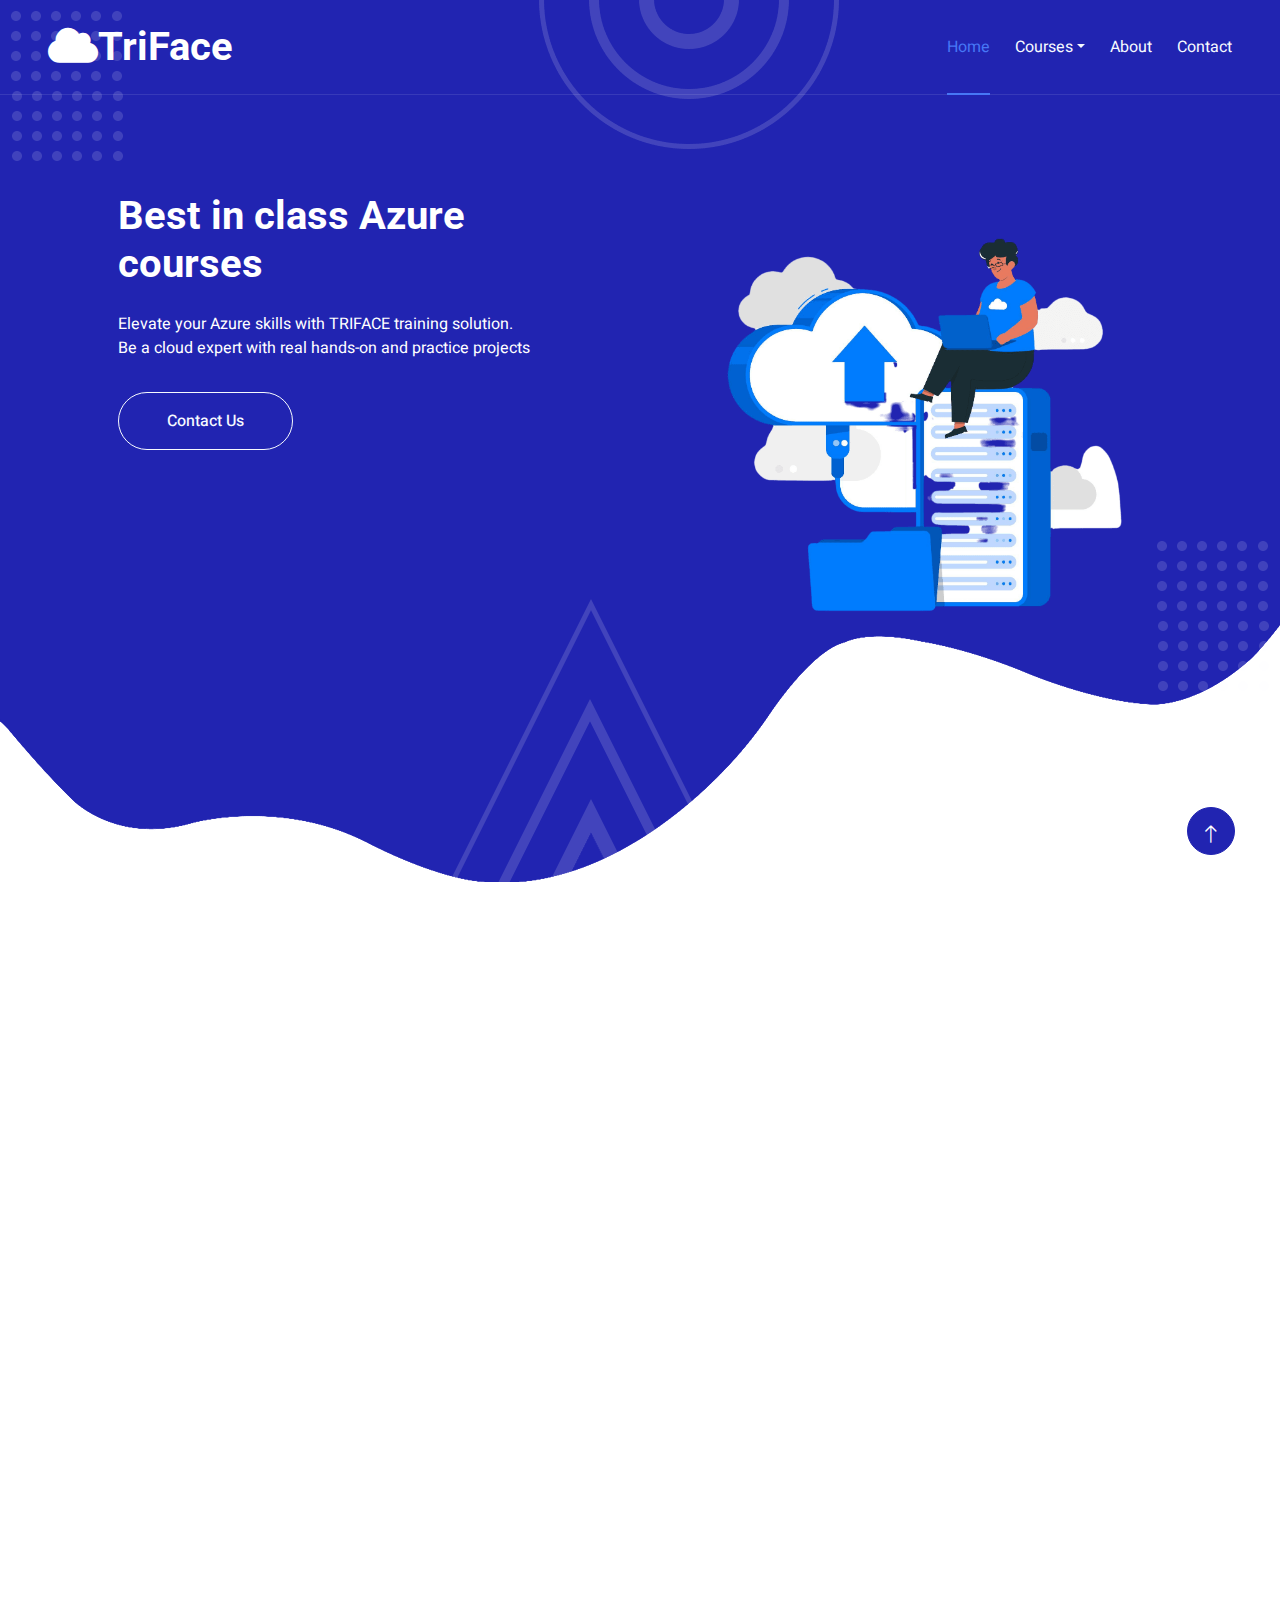
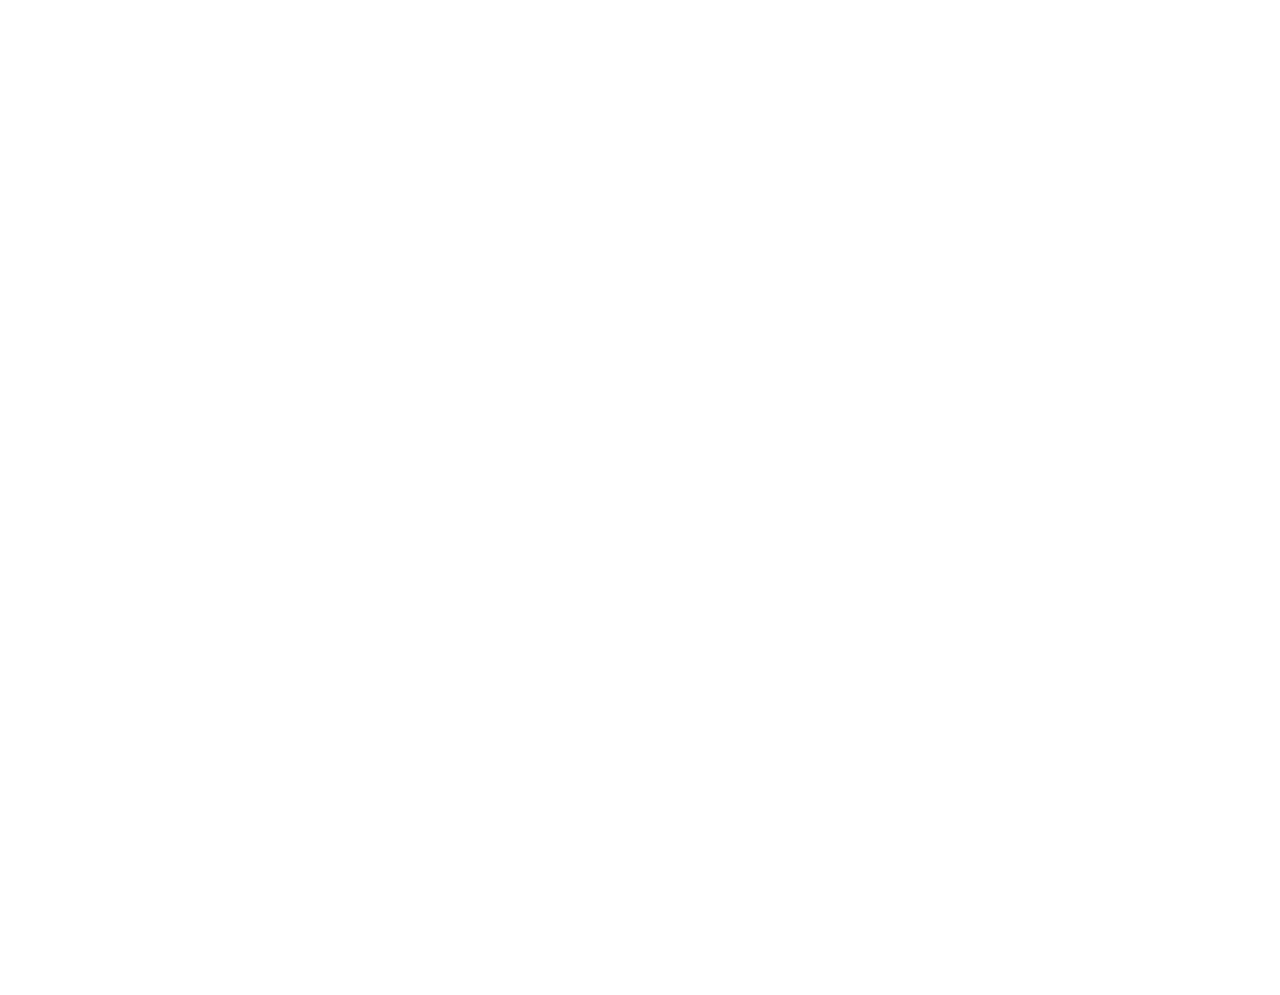
<file: index.html>
<!DOCTYPE html>
<html lang="en">

<head>
    <meta charset="utf-8">
    <title>TriFace Training Services</title>
    <meta content="width=device-width, initial-scale=1.0" name="viewport">
    <meta content="" name="keywords">
    <meta content="" name="description">

    <!-- Favicon -->
    <link href="img/favicon-16x16.png" rel="icon">

    <!-- Google Web Fonts -->
    <link rel="preconnect" href="https://fonts.googleapis.com">
    <link rel="preconnect" href="https://fonts.gstatic.com" crossorigin>
    <link href="https://fonts.googleapis.com/css2?family=Heebo:wght@400;500&family=Roboto:wght@400;500;700&display=swap" rel="stylesheet"> 

    <!-- Icon Font Stylesheet -->
    <link href="https://cdnjs.cloudflare.com/ajax/libs/font-awesome/5.10.0/css/all.min.css" rel="stylesheet">
    <link href="https://cdn.jsdelivr.net/npm/bootstrap-icons@1.4.1/font/bootstrap-icons.css" rel="stylesheet">

    <!-- Libraries Stylesheet -->
    <link href="lib/animate/animate.min.css" rel="stylesheet">
    <link href="lib/owlcarousel/assets/owl.carousel.min.css" rel="stylesheet">
    <link href="lib/lightbox/css/lightbox.min.css" rel="stylesheet">

    <!-- Customized Bootstrap Stylesheet -->
    <link href="css/bootstrap.min.css" rel="stylesheet">

    <!-- Template Stylesheet -->
    <link href="css/style.css" rel="stylesheet">
</head>

<body>
    <div class="container-xxl bg-white p-0">
        <!-- Spinner Start -->
        <div id="spinner" class="show bg-white position-fixed translate-middle w-100 vh-100 top-50 start-50 d-flex align-items-center justify-content-center">
            <div class="spinner-grow text-primary" style="width: 3rem; height: 3rem;" role="status">
                <span class="sr-only">Loading...</span>
            </div>
        </div>
        <!-- Spinner End -->


        <!-- Navbar & Hero Start -->
        <div class="container-xxl position-relative p-0">
            <nav class="navbar navbar-expand-lg navbar-light px-4 px-lg-5 py-3 py-lg-0">
                <a href="" class="navbar-brand p-0">
                    <h1 class="m-0"><i class="fa fa-cloud"></i>TriFace</h1>
                   
                </a>
                <button class="navbar-toggler" type="button" data-bs-toggle="collapse" data-bs-target="#navbarCollapse">
                    <span class="fa fa-bars"></span>
                </button>
                <div class="collapse navbar-collapse" id="navbarCollapse">
                    <div class="navbar-nav ms-auto py-0">
                        <a href="index.html" class="nav-item nav-link active">Home</a>
                       
                        <div class="nav-item dropdown">
                            <a href="#" class="nav-link dropdown-toggle" data-bs-toggle="dropdown">Courses</a>
                            <div class="dropdown-menu m-0">
                                <a href="AzureDevops.html" class="dropdown-item">Azure DevOps</a>
                                <a href="AzureCloudNativeusingKubernetesServices.html" class="dropdown-item">Azure cloud Native Using <br> Kubernetes Services</a>
                                <a href="AzureIntegrationServices.html" class="dropdown-item">Azure Integration Services</a>
                                <a href="AzureFundamentals.html" class="dropdown-item">Azure Fundamentals</a>
                                <a href="NetCoreandWebApi.html" class="dropdown-item">.Net core and web api</a>
                                <a href="AzureDataEngineering.html" class="dropdown-item">Azure Data Engineering</a>
                            </div>
                        </div>
                        <a href="about.html" class="nav-item nav-link">About</a>
                        <a href="contact.html" class="nav-item nav-link">Contact</a>
                    </div>
                  
                </div>
            </nav>

            <div class="container-xxl py-5 bg-primary hero-header mb-5">
                <div class="container my-5 py-5 px-lg-5">
                    <div class="row g-5 py-5">
                        <div class="col-lg-6 text-center text-lg-start">
                            <h1 class="text-white mb-4 animated zoomIn">Best in class Azure courses </h1>
                            <p class="text-white pb-3 animated zoomIn">

                             Elevate your Azure skills with TRIFACE training solution. <br>
                             Be a cloud expert with real hands-on and practice projects <br>
                             </p>
                           
                            <a href="contact.html" class="btn btn-outline-light py-sm-3 px-sm-5 rounded-pill animated slideInRight">Contact Us</a>
                        </div>
                        <div class="col-lg-6 text-center text-lg-start">
                            <img class="img-fluid" src="img/hero.png" alt="">
                           
                        </div>
                    </div>
                </div>
            </div>
        </div>
        <!-- Navbar & Hero End -->


       


        <!-- FEATURE Start -->
        <div class="container-xxl py-5">
            <div class="container px-lg-5">
                <div class="section-title position-relative text-center mb-5 pb-2 wow fadeInUp" data-wow-delay="0.1s">
                   
                    <h2 class="mt-2">OUR FEATURES</h2>
                </div>
                <div class="row g-4">
                    <div class="col-lg-4 col-md-6 wow zoomIn" data-wow-delay="0.1s">
                        <div class="service-item d-flex flex-column justify-content-center text-center rounded">
                            <div class="service-icon flex-shrink-0">
                                <i class="fa fa-users fa-2x"></i>
                            </div>
                            <h5 class="mb-3">EXPERTS</h5>
                            <p>Industry expert with 15 years of experience.</p>
                           
                        </div>
                    </div>
                    <div class="col-lg-4 col-md-6 wow zoomIn" data-wow-delay="0.3s">
                        <div class="service-item d-flex flex-column justify-content-center text-center rounded">
                            <div class="service-icon flex-shrink-0">
                                <!-- <i class="fa fa-users fa-2x"></i> -->
                                <i class="fa fa-laptop fa-2x" ></i>

                            </div>
                            <h5 class="mb-3">HANDS ON</h5>
                            <p>Hands-on architect</p>
                            
                        </div>
                    </div>
                    <div class="col-lg-4 col-md-6 wow zoomIn" data-wow-delay="0.6s">
                        <div class="service-item d-flex flex-column justify-content-center text-center rounded">
                            <div class="service-icon flex-shrink-0">
                                <i class="fa fa-user-plus fa-2x"></i>
                            </div>
                            <h5 class="mb-3">INDUSTRY MENTOR</h5>
                            <p>Mentor from top IT firms </p>
                          
                        </div>
                    </div>
                
                </div>
            </div>
        </div>
        <!-- feature End -->


        <!-- courses Start -->
        <div class="container-xxl py-5">
            <div class="container px-lg-5">
                <div class="section-title position-relative text-center mb-5 pb-2 wow fadeInUp" data-wow-delay="0.1s">
                   
                    <h2 class="mt-2">OUR COURSES</h2>
                </div>
             
                <div class="row g-4 portfolio-container">
                    <div href="AzureDevops.html" class="col-lg-4 col-md-6 portfolio-item first wow zoomIn" data-wow-delay="0.1s">
                        <div href="AzureDevops.html" class="position-relative rounded overflow-hidden">
                            <img href="AzureDevops.html" class="img-fluid w-100" src="img/azureDataEngineering.jpg" alt="">
                            <div href="AzureDevops.html" class="portfolio-overlay">
                                <a class="btn btn-light" href="AzureDevops.html" ><i class="fa fa-plus fa-2x text-primary"></i></a>
                                <div class="mt-auto">
                                   
                                    <a class="h5 d-block text-white mt-1 mb-0" href="AzureDevops.html">Azure DevOps</a>
                                </div>
                            </div>
                        </div>
                    </div>
                    <div class="col-lg-4 col-md-6 portfolio-item second wow zoomIn" data-wow-delay="0.3s">
                        <div class="position-relative rounded overflow-hidden">
                            <img class="img-fluid w-100" src="img/azureDataEngineering.jpg" alt="">
                            <div class="portfolio-overlay">
                                <a class="btn btn-light" href="AzureCloudNativeusingKubernetesServices.html" ><i class="fa fa-plus fa-2x text-primary"></i></a>
                                <div class="mt-auto">
                                 
                                    <a class="h5 d-block text-white mt-1 mb-0" href="AzureCloudNativeusingKubernetesServices.html">Azure CloudNative Using Kubernetes Services</a>
                                </div>
                            </div>
                        </div>
                    </div>
                    <div class="col-lg-4 col-md-6 portfolio-item first wow zoomIn" data-wow-delay="0.6s">
                        <div class="position-relative rounded overflow-hidden">
                            <img class="img-fluid w-100" src="img/azureDataEngineering.jpg" alt="">
                            <div class="portfolio-overlay">
                                <a class="btn btn-light" href="AzureIntegrationServices.html" ><i class="fa fa-plus fa-2x text-primary"></i></a>
                                <div class="mt-auto">
                                  
                                    <a class="h5 d-block text-white mt-1 mb-0" href="AzureIntegrationServices.html">Azure Integration Services</a>
                                </div>
                            </div>
                        </div>
                    </div>
                    <div class="col-lg-4 col-md-6 portfolio-item second wow zoomIn" data-wow-delay="0.1s">
                        <div class="position-relative rounded overflow-hidden">
                            <img class="img-fluid w-100" src="img/azureDataEngineering.jpg" alt="">
                            <div class="portfolio-overlay">
                                <a class="btn btn-light" href="AzureFundamentals.html" ><i class="fa fa-plus fa-2x text-primary"></i></a>
                                <div class="mt-auto">
                                
                                    <a class="h5 d-block text-white mt-1 mb-0" href="AzureFundamentals.html">Azure Fundamentals</a>
                                </div>
                            </div>
                        </div>
                    </div>
                    <div class="col-lg-4 col-md-6 portfolio-item first wow zoomIn" data-wow-delay="0.3s">
                        <div class="position-relative rounded overflow-hidden">
                            <img class="img-fluid w-100" src="img/azureDataEngineering.jpg" alt="">
                            <div class="portfolio-overlay">
                                <a class="btn btn-light" href="NetCoreandWebApi.html" ><i class="fa fa-plus fa-2x text-primary"></i></a>
                                <div class="mt-auto">
                                   
                                    <a class="h5 d-block text-white mt-1 mb-0" href="NetCoreandWebApi.html">.Net Core and Web API  </a>
                                </div>
                            </div>
                        </div>
                    </div>
                    <div class="col-lg-4 col-md-6 portfolio-item second wow zoomIn" data-wow-delay="0.6s">
                        <div class="position-relative rounded overflow-hidden">
                            <img class="img-fluid w-100" src="img/azureDataEngineering.jpg" alt="">
                            <div class="portfolio-overlay">
                                <a class="btn btn-light" href="AzureDataEngineering.html" ><i class="fa fa-plus fa-2x text-primary"></i></a>
                                <div class="mt-auto">
                                    
                                    <a class="h5 d-block text-white mt-1 mb-0" href="AzureDataEngineering.html">Azure Data Engineering</a>
                                </div>
                            </div>
                        </div>
                    </div>
                </div>
            </div>
        </div>
        <!-- Courses End -->




       
        

        <!-- Footer Start -->
        <div class="container-fluid bg-primary text-light footer mt-5 pt-5 wow fadeIn" data-wow-delay="0.1s">
            <div class="container py-5 px-lg-5">
                <div class="row g-5">
                    <div class="col-md-6 col-lg-3">
                        <h5 class="text-white mb-4">Get In Touch</h5>
                        <p><i class="fa fa-map-marker-alt me-3"></i>Utsav House, Bavdhan, Pune 411021
</p>
                        <p><i class="fa fa-phone-alt me-3"></i>+91 9529877504</p>
                        <p><i class="fa fa-envelope me-3"></i>snehalmanthalkar@trifacets.com</p>
                        <!--<div class="d-flex pt-2">
                            <a class="btn btn-outline-light btn-social" href=""><i class="fab fa-twitter"></i></a>
                            <a class="btn btn-outline-light btn-social" href=""><i class="fab fa-facebook-f"></i></a>
                            <a class="btn btn-outline-light btn-social" href=""><i class="fab fa-youtube"></i></a>
                            <a class="btn btn-outline-light btn-social" href=""><i class="fab fa-instagram"></i></a>
                            <a class="btn btn-outline-light btn-social" href=""><i class="fab fa-linkedin-in"></i></a>
                        </div>
			    -->
                    </div>
			<!--
                    <div class="col-md-6 col-lg-3">
                        <h5 class="text-white mb-4">Popular Link</h5>
                        <a class="btn btn-link" href="about.html">About Us</a>
                        <a class="btn btn-link" href="contact.html">Contact Us</a>
                        
                    </div>
			-->
            
                </div>
            </div>
            <div class="container px-lg-5">
                <div class="copyright">
                    <div class="row">
                        <div class="col-md-6 text-center text-md-start mb-3 mb-md-0">
                            &copy; <a class="border-bottom" href="#">TriFace Training Services </a>, All Right Reserved. 
							
							
							Designed By <a class="border-bottom" href="">the.BuiltUp</a>
                        </div>
                        
                    </div>
                </div>
            </div>
        </div>
        <!-- Footer End -->


        <!-- Back to Top -->
        <a href="#" class="btn btn-lg btn-primary btn-lg-square back-to-top pt-2"><i class="bi bi-arrow-up"></i></a>
    </div>

    <!-- JavaScript Libraries -->
    <script src="https://code.jquery.com/jquery-3.4.1.min.js"></script>
    <script src="https://cdn.jsdelivr.net/npm/bootstrap@5.0.0/dist/js/bootstrap.bundle.min.js"></script>
    <script src="lib/wow/wow.min.js"></script>
    <script src="lib/easing/easing.min.js"></script>
    <script src="lib/waypoints/waypoints.min.js"></script>
    <script src="lib/owlcarousel/owl.carousel.min.js"></script>
    <script src="lib/isotope/isotope.pkgd.min.js"></script>
    <script src="lib/lightbox/js/lightbox.min.js"></script>

    <!-- Template Javascript -->
    <script src="js/main.js"></script>
</body>

</html>
</file>
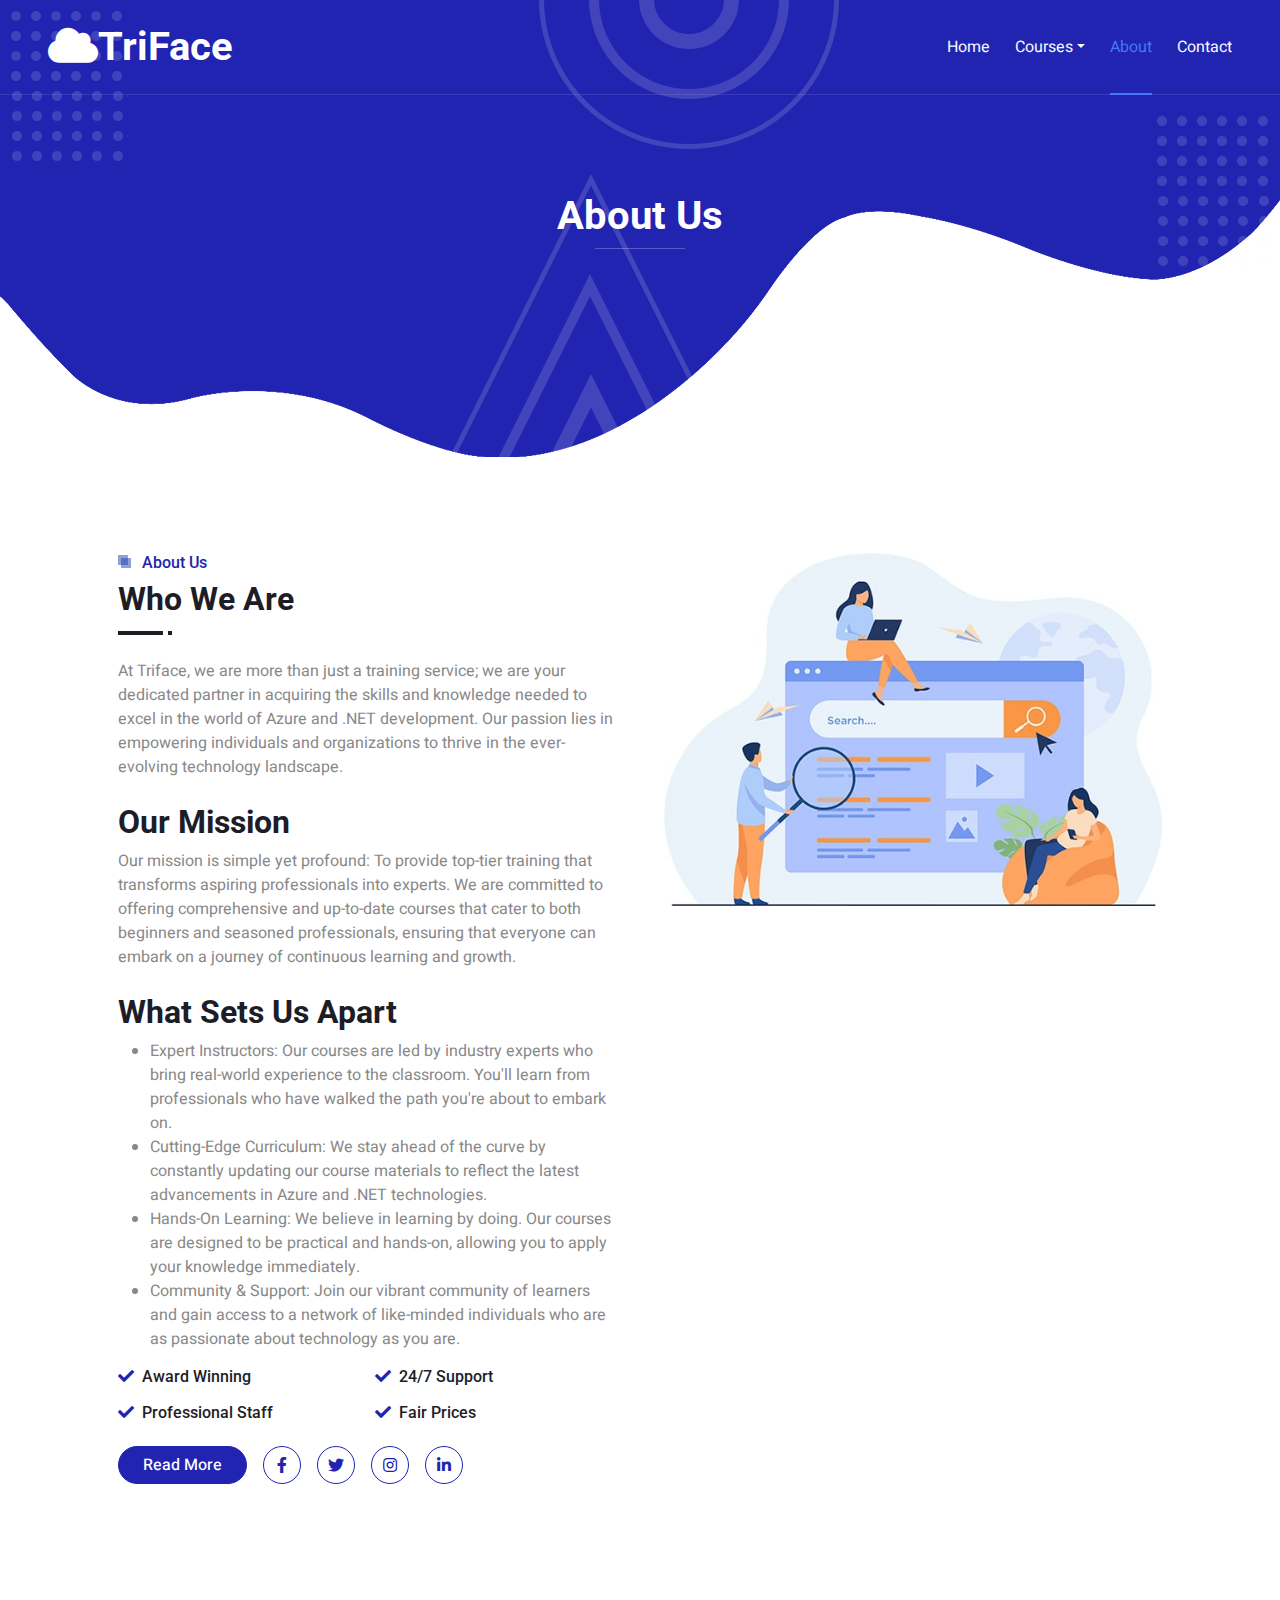
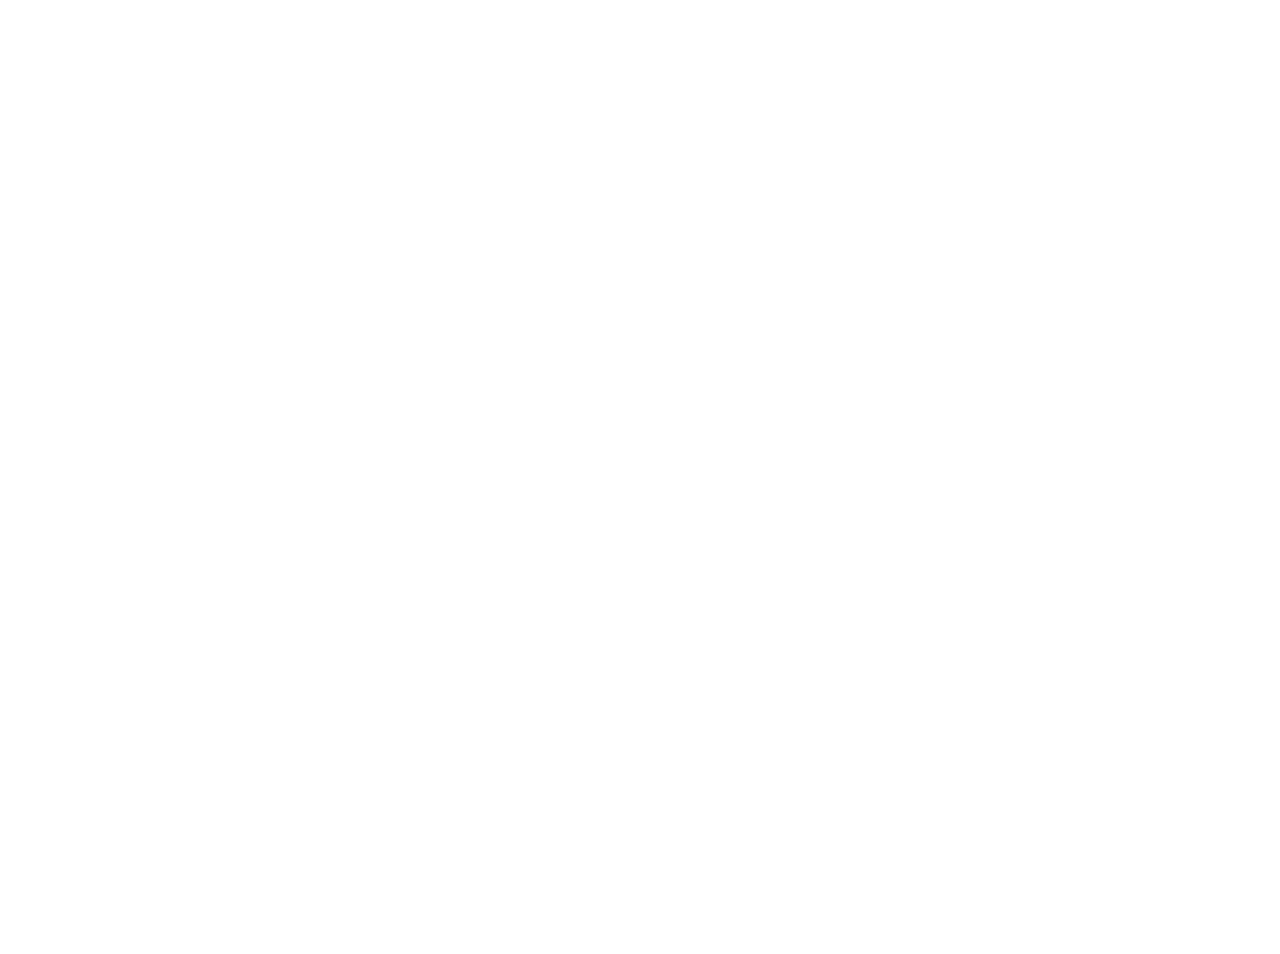
<file: about.html>
<!DOCTYPE html>
<html lang="en">

<head>
    <meta charset="utf-8">
    <title>TriFace Training Services</title>
    <meta content="width=device-width, initial-scale=1.0" name="viewport">
    <meta content="" name="keywords">
    <meta content="" name="description">

    <!-- Favicon -->
    <link href="img/favicon-16x16.png" rel="icon">

    <!-- Google Web Fonts -->
    <link rel="preconnect" href="https://fonts.googleapis.com">
    <link rel="preconnect" href="https://fonts.gstatic.com" crossorigin>
    <link href="https://fonts.googleapis.com/css2?family=Heebo:wght@400;500&family=Roboto:wght@400;500;700&display=swap" rel="stylesheet"> 

    <!-- Icon Font Stylesheet -->
    <link href="https://cdnjs.cloudflare.com/ajax/libs/font-awesome/5.10.0/css/all.min.css" rel="stylesheet">
    <link href="https://cdn.jsdelivr.net/npm/bootstrap-icons@1.4.1/font/bootstrap-icons.css" rel="stylesheet">

    <!-- Libraries Stylesheet -->
    <link href="lib/animate/animate.min.css" rel="stylesheet">
    <link href="lib/owlcarousel/assets/owl.carousel.min.css" rel="stylesheet">
    <link href="lib/lightbox/css/lightbox.min.css" rel="stylesheet">

    <!-- Customized Bootstrap Stylesheet -->
    <link href="css/bootstrap.min.css" rel="stylesheet">

    <!-- Template Stylesheet -->
    <link href="css/style.css" rel="stylesheet">
</head>

<body>
    <div class="container-xxl bg-white p-0">
        <!-- Spinner Start -->
        <div id="spinner" class="show bg-white position-fixed translate-middle w-100 vh-100 top-50 start-50 d-flex align-items-center justify-content-center">
            <div class="spinner-grow text-primary" style="width: 3rem; height: 3rem;" role="status">
                <span class="sr-only">Loading...</span>
            </div>
        </div>
        <!-- Spinner End -->


        <!-- Navbar & Hero Start -->
        <div class="container-xxl position-relative p-0">
            <nav class="navbar navbar-expand-lg navbar-light px-4 px-lg-5 py-3 py-lg-0">
                <a href="index.html" class="navbar-brand p-0">
                    <h1 class="m-0"><i class="fa fa-cloud"></i>TriFace</h1>
                    
                </a>
                <button class="navbar-toggler" type="button" data-bs-toggle="collapse" data-bs-target="#navbarCollapse">
                    <span class="fa fa-bars"></span>
                </button>
                <div class="collapse navbar-collapse" id="navbarCollapse">
                    <div class="navbar-nav ms-auto py-0">
                       
                <div class="navbar-nav ms-auto py-0">
                    <a href="index.html" class="nav-item nav-link ">Home</a>
                    
                    <div class="nav-item dropdown">
                        <a href="#" class="nav-link dropdown-toggle" data-bs-toggle="dropdown">Courses</a>
                        <div class="dropdown-menu m-0">
                            <a href="AzureDevops.html" class="dropdown-item">Azure DevOps</a>
                            <a href="AzureCloudNativeusingKubernetesServices.html" class="dropdown-item">Azure cloud Native Using <br> Kubernetes Services</a>
                            <a href="AzureIntegrationServices.html" class="dropdown-item">Azure Integration Services</a>
                            <a href="AzureFundamentals.html" class="dropdown-item">Azure Fundamentals</a>
                            <a href="NetCoreandWebApi.html" class="dropdown-item">.Net core and web api</a>
                            <a href="AzureDataEngineering.html" class="dropdown-item">Azure Data Engineering</a>
                        </div>
                    </div>
                    <a href="about.html" class="nav-item nav-link active">About</a>
                    <a href="contact.html" class="nav-item nav-link">Contact</a>
                </div>
               
            </div>
            </nav>

            <div class="container-xxl py-5 bg-primary hero-header mb-5">
                <div class="container my-5 py-5 px-lg-5">
                    <div class="row g-5 py-5">
                        <div class="col-12 text-center">
                            <h1 class="text-white animated zoomIn">About Us</h1>
                            <hr class="bg-white mx-auto mt-0" style="width: 90px;">
                            
                        </div>
                    </div>
                </div>
            </div>
        </div>
        <!-- Navbar & Hero End -->


       


        <!-- About Start -->
        <div class="container-xxl py-5">
            <div class="container px-lg-5">
                <div class="row g-5">
                    <div class="col-lg-6 wow fadeInUp" data-wow-delay="0.1s">
                        <div class="section-title position-relative mb-4 pb-2">
                            <h6 class="position-relative text-primary ps-4">About Us</h6>
                            <h2 class="mt-2">Who We Are</h2>
                        </div>
                        <p class="mb-4">At Triface, we are more than just a training service; we are your dedicated partner in acquiring the skills and knowledge needed to excel in the world of Azure and .NET development. Our passion lies in empowering individuals and organizations to thrive in the ever-evolving technology landscape.</p>
                        <h2 class="mt-2">Our Mission</h2>
                        <p class="mb-4">Our mission is simple yet profound: To provide top-tier training that transforms aspiring professionals into experts. We are committed to offering comprehensive and up-to-date courses that cater to both beginners and seasoned professionals, ensuring that everyone can embark on a journey of continuous learning and growth.</p>
                        <h2 class="mt-2">What Sets Us Apart</h2>
                        <ul>
                            <li>Expert Instructors: Our courses are led by industry experts who bring real-world experience to the classroom. You'll learn from professionals who have walked the path you're about to embark on.</li>
                            <li>Cutting-Edge Curriculum: We stay ahead of the curve by constantly updating our course materials to reflect the latest advancements in Azure and .NET technologies.

                            </li>
                            <li>Hands-On Learning: We believe in learning by doing. Our courses are designed to be practical and hands-on, allowing you to apply your knowledge immediately.</li>
                            <li>Community & Support: Join our vibrant community of learners and gain access to a network of like-minded individuals who are as passionate about technology as you are.</li>
                        </ul>
                        <div class="row g-3">
                            <div class="col-sm-6">
                                <h6 class="mb-3"><i class="fa fa-check text-primary me-2"></i>Award Winning</h6>
                                <h6 class="mb-0"><i class="fa fa-check text-primary me-2"></i>Professional Staff</h6>
                            </div>
                            <div class="col-sm-6">
                                <h6 class="mb-3"><i class="fa fa-check text-primary me-2"></i>24/7 Support</h6>
                                <h6 class="mb-0"><i class="fa fa-check text-primary me-2"></i>Fair Prices</h6>
                            </div>
                        </div>
                        <div class="d-flex align-items-center mt-4">
                            <a class="btn btn-primary rounded-pill px-4 me-3" href="">Read More</a>
                            <a class="btn btn-outline-primary btn-square me-3" href=""><i class="fab fa-facebook-f"></i></a>
                            <a class="btn btn-outline-primary btn-square me-3" href=""><i class="fab fa-twitter"></i></a>
                            <a class="btn btn-outline-primary btn-square me-3" href=""><i class="fab fa-instagram"></i></a>
                            <a class="btn btn-outline-primary btn-square" href=""><i class="fab fa-linkedin-in"></i></a>
                        </div>
                    </div>
                    <div class="col-lg-6">
                        <img class="img-fluid wow zoomIn" data-wow-delay="0.5s" src="img/about.jpg">
                    </div>
                </div>
            </div>
        </div>
        <!-- About End -->


    


        <!-- Team Start -->
        <div class="container-xxl py-5">
            <div class="container px-lg-5">
                <div class="section-title position-relative text-center mb-5 pb-2 wow fadeInUp" data-wow-delay="0.1s">
                    <h6 class="position-relative d-inline text-primary ps-4">Our Team</h6>
                    <h2 class="mt-2">Meet Our Teachers</h2>
                </div>
                <div class="row g-4">
                    <!-- <div class="col-lg-4 wow fadeInUp" data-wow-delay="0.1s">
                        <div class="team-item">
                            <div class="d-flex">
                                <div class="flex-shrink-0 d-flex flex-column align-items-center mt-4 pt-5" style="width: 75px;">
                                    <a class="btn btn-square text-primary bg-white my-1" href=""><i class="fab fa-facebook-f"></i></a>
                                    <a class="btn btn-square text-primary bg-white my-1" href=""><i class="fab fa-twitter"></i></a>
                                    <a class="btn btn-square text-primary bg-white my-1" href=""><i class="fab fa-instagram"></i></a>
                                    <a class="btn btn-square text-primary bg-white my-1" href=""><i class="fab fa-linkedin-in"></i></a>
                                </div>
                                <img class="img-fluid rounded w-100" src="img/teacher.jpg" alt="">
                            </div>
                            <div class="px-4 py-3">
                                <h5 class="fw-bold m-0">Teacher Name</h5>
                                <small>Designation</small>
                            </div>
                        </div>
                    </div> -->
                    <div class="col-lg-4 wow fadeInUp" data-wow-delay="0.3s">
                        <div class="team-item">
                            <div class="d-flex">
                                <div class="flex-shrink-0 d-flex flex-column align-items-center mt-4 pt-5" style="width: 75px;">
                                    <a class="btn btn-square text-primary bg-white my-1" href=""><i class="fab fa-facebook-f"></i></a>
                                    <a class="btn btn-square text-primary bg-white my-1" href=""><i class="fab fa-twitter"></i></a>
                                    <a class="btn btn-square text-primary bg-white my-1" href=""><i class="fab fa-instagram"></i></a>
                                    <a class="btn btn-square text-primary bg-white my-1" href=""><i class="fab fa-linkedin-in"></i></a>
                                </div>
                                <!-- <img class="img-fluid rounded w-100" src="img/teacher.jpg" alt=""> -->
                            </div>
                            <div class="px-4 py-3">
                                <h5 class="fw-bold m-0">Teacher Name</h5>
                                <small>Designation</small>
                            </div>
                        </div>
                    </div>
                    <div class="col-lg-4 wow fadeInUp" data-wow-delay="0.6s">
                        <div class="team-item">
                            <div class="d-flex">
                                <div class="flex-shrink-0 d-flex flex-column align-items-center mt-4 pt-5" style="width: 75px;">
                                    <a class="btn btn-square text-primary bg-white my-1" href=""><i class="fab fa-facebook-f"></i></a>
                                    <a class="btn btn-square text-primary bg-white my-1" href=""><i class="fab fa-twitter"></i></a>
                                    <a class="btn btn-square text-primary bg-white my-1" href=""><i class="fab fa-instagram"></i></a>
                                    <a class="btn btn-square text-primary bg-white my-1" href=""><i class="fab fa-linkedin-in"></i></a>
                                </div>
                                <!-- <img class="img-fluid rounded w-100" src="img/teacher.jpg" alt=""> -->
                            </div>
                            <div class="px-4 py-3">
                                <h5 class="fw-bold m-0">Teacher Name</h5>
                                <small>Designation</small>
                            </div>
                        </div>
                    </div>
                </div>
            </div>
        </div>
        <!-- Team End -->
        

        <!-- Footer Start -->
        <div class="container-fluid bg-primary text-light footer mt-5 pt-5 wow fadeIn" data-wow-delay="0.1s">
            <div class="container py-5 px-lg-5">
                <div class="row g-5">
                    <div class="col-md-6 col-lg-3">
                        <h5 class="text-white mb-4">Get In Touch</h5>
                        <p><i class="fa fa-map-marker-alt me-3"></i>Utsav House, Bavdhan, Pune 411021
</p>
                        <p><i class="fa fa-phone-alt me-3"></i>+91 9529877504</p>
                        <p><i class="fa fa-envelope me-3"></i>snehalmanthalkar@trifacets.com</p>
                        <!--<div class="d-flex pt-2">
                            <a class="btn btn-outline-light btn-social" href=""><i class="fab fa-twitter"></i></a>
                            <a class="btn btn-outline-light btn-social" href=""><i class="fab fa-facebook-f"></i></a>
                            <a class="btn btn-outline-light btn-social" href=""><i class="fab fa-youtube"></i></a>
                            <a class="btn btn-outline-light btn-social" href=""><i class="fab fa-instagram"></i></a>
                            <a class="btn btn-outline-light btn-social" href=""><i class="fab fa-linkedin-in"></i></a>
                        </div>
			    -->
                    </div>
			<!--
                    <div class="col-md-6 col-lg-3">
                        <h5 class="text-white mb-4">Popular Link</h5>
                        <a class="btn btn-link" href="about.html">About Us</a>
                        <a class="btn btn-link" href="contact.html">Contact Us</a>
                        
                    </div>
			-->
            
                </div>
            <div class="container px-lg-5">
                <div class="copyright">
                    <div class="row">
                        <div class="col-md-6 text-center text-md-start mb-3 mb-md-0">
                            &copy; <a class="border-bottom" href="#">TriFace Training Services </a>, All Right Reserved. 
							
							
							Designed By <a class="border-bottom" href="">the.BuiltUp</a>
                        </div>
                       
                    </div>
                </div>
            </div>
        </div>
        <!-- Footer End -->


        <!-- Back to Top -->
        <a href="#" class="btn btn-lg btn-primary btn-lg-square back-to-top pt-2"><i class="bi bi-arrow-up"></i></a>
    </div>

    <!-- JavaScript Libraries -->
    <script src="https://code.jquery.com/jquery-3.4.1.min.js"></script>
    <script src="https://cdn.jsdelivr.net/npm/bootstrap@5.0.0/dist/js/bootstrap.bundle.min.js"></script>
    <script src="lib/wow/wow.min.js"></script>
    <script src="lib/easing/easing.min.js"></script>
    <script src="lib/waypoints/waypoints.min.js"></script>
    <script src="lib/owlcarousel/owl.carousel.min.js"></script>
    <script src="lib/isotope/isotope.pkgd.min.js"></script>
    <script src="lib/lightbox/js/lightbox.min.js"></script>

    <!-- Template Javascript -->
    <script src="js/main.js"></script>
</body>

</html>
</file>
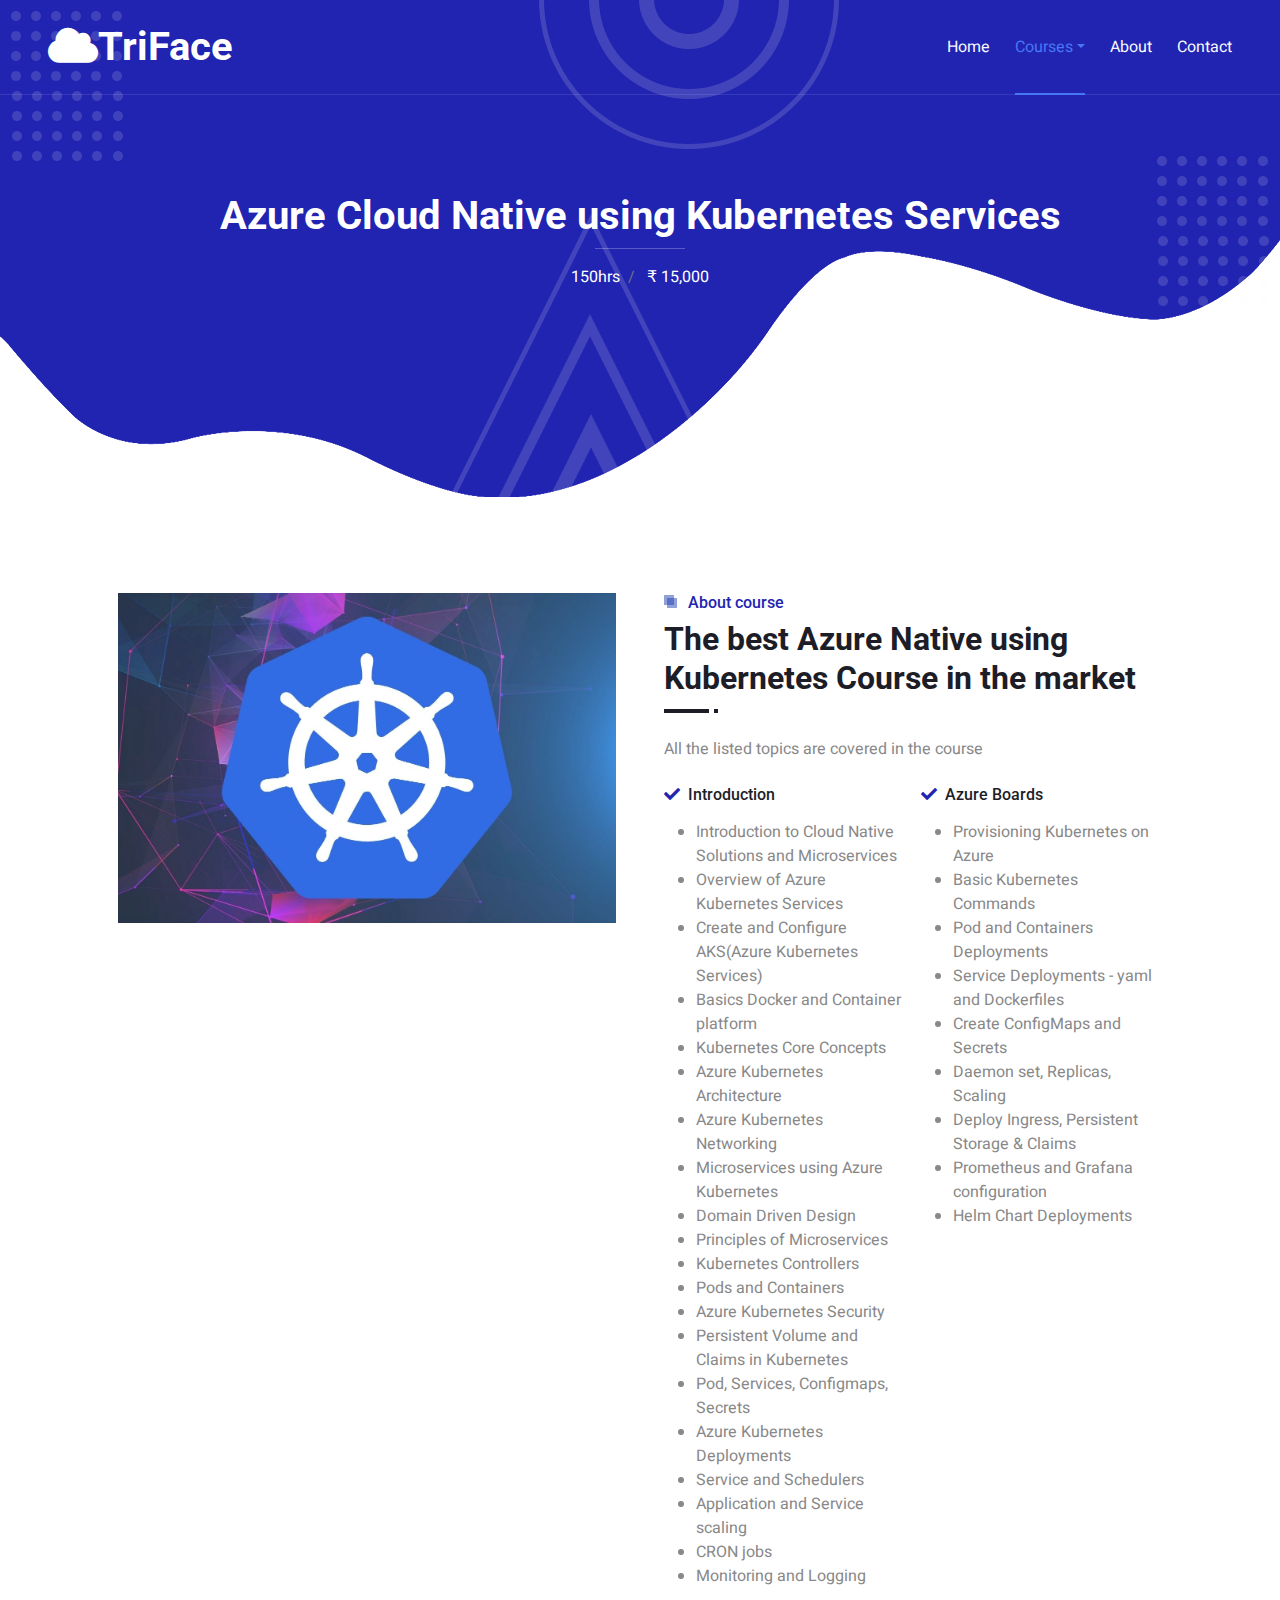
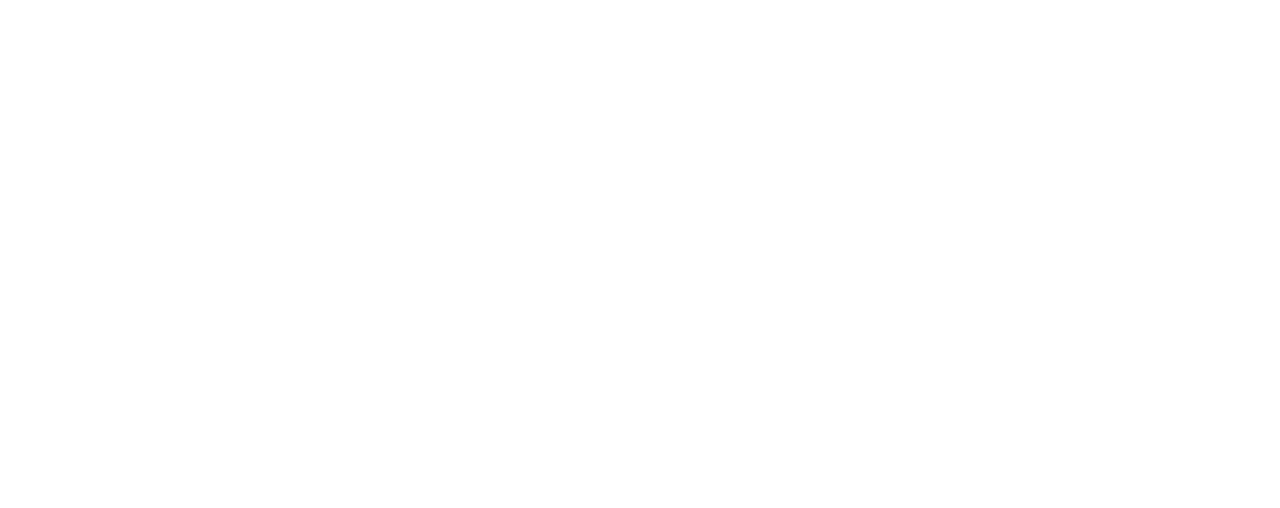
<file: AzureCloudNativeusingKubernetesServices.html>
<!DOCTYPE html>
<html lang="en">

<head>
    <meta charset="utf-8">
    <title>TriFace Training Services</title>
    <meta content="width=device-width, initial-scale=1.0" name="viewport">
    <meta content="" name="keywords">
    <meta content="" name="description">

    <!-- Favicon -->
    <link href="img/favicon-16x16.png" rel="icon">

    <!-- Google Web Fonts -->
    <link rel="preconnect" href="https://fonts.googleapis.com">
    <link rel="preconnect" href="https://fonts.gstatic.com" crossorigin>
    <link href="https://fonts.googleapis.com/css2?family=Heebo:wght@400;500&family=Roboto:wght@400;500;700&display=swap" rel="stylesheet"> 

    <!-- Icon Font Stylesheet -->
    <link href="https://cdnjs.cloudflare.com/ajax/libs/font-awesome/5.10.0/css/all.min.css" rel="stylesheet">
    <link href="https://cdn.jsdelivr.net/npm/bootstrap-icons@1.4.1/font/bootstrap-icons.css" rel="stylesheet">

    <!-- Libraries Stylesheet -->
    <link href="lib/animate/animate.min.css" rel="stylesheet">
    <link href="lib/owlcarousel/assets/owl.carousel.min.css" rel="stylesheet">
    <link href="lib/lightbox/css/lightbox.min.css" rel="stylesheet">

    <!-- Customized Bootstrap Stylesheet -->
    <link href="css/bootstrap.min.css" rel="stylesheet">

    <!-- Template Stylesheet -->
    <link href="css/style.css" rel="stylesheet">
</head>

<body>
    <div class="container-xxl bg-white p-0">
        <!-- Spinner Start -->
        <div id="spinner" class="show bg-white position-fixed translate-middle w-100 vh-100 top-50 start-50 d-flex align-items-center justify-content-center">
            <div class="spinner-grow text-primary" style="width: 3rem; height: 3rem;" role="status">
                <span class="sr-only">Loading...</span>
            </div>
        </div>
        <!-- Spinner End -->


        <!-- Navbar & Hero Start -->
        <div class="container-xxl position-relative p-0">
            <nav class="navbar navbar-expand-lg navbar-light px-4 px-lg-5 py-3 py-lg-0">
                <a href="index.html" class="navbar-brand p-0">
                    <h1 class="m-0"><i class="fa fa-cloud"></i>TriFace</h1>
                    <!-- <img src="img/logo.png" alt="Logo"> -->
                </a>
                <button class="navbar-toggler" type="button" data-bs-toggle="collapse" data-bs-target="#navbarCollapse">
                    <span class="fa fa-bars"></span>
                </button>
                <div class="collapse navbar-collapse" id="navbarCollapse">
                    <div class="navbar-nav ms-auto py-0">
                        <a href="index.html" class="nav-item nav-link">Home</a>
                        
                        <div class="nav-item dropdown">
                            <a href="#" class="nav-link dropdown-toggle active" data-bs-toggle="dropdown">Courses</a>
                            <div class="dropdown-menu m-0">
                                <a href="AzureDevops.html" class="dropdown-item">Azure DevOps</a>
                                <a href="AzureCloudNativeusingKubernetesServices.html" class="dropdown-item">Azure cloud Native Using <br> Kubernetes Services</a>
                                <a href="AzureIntegrationServices.html" class="dropdown-item">Azure Integration Services</a>
                                <a href="AzureFundamentals.html" class="dropdown-item">Azure Fundamentals</a>
                                <a href="NetCoreandWebApi.html" class="dropdown-item">.Net core and web api</a>
                                <a href="AzureDataEngineering.html" class="dropdown-item">Azure Data Engineering</a>
                            </div>
                        </div>
                        <a href="about.html" class="nav-item nav-link">About</a>
                        <a href="contact.html" class="nav-item nav-link">Contact</a>
                    </div>
                    
                </div>
            </nav>

            <div class="container-xxl py-5 bg-primary hero-header mb-5">
                <div class="container my-5 py-5 px-lg-5">
                    <div class="row g-5 py-5">
                        <div class="col-12 text-center">
                            <h1 class="text-white animated zoomIn">Azure Cloud Native using Kubernetes Services</h1>
                            <hr class="bg-white mx-auto mt-0" style="width: 90px;">
                            <nav aria-label="breadcrumb">
                                <ol class="breadcrumb justify-content-center">
                                    <li class="breadcrumb-item"><a class="text-white" href="#">150hrs</a></li>
                                    <li class="breadcrumb-item"><a class="text-white" href="#"><i class="fa fa-money" aria-hidden="true"></i> &#8377; 15,000 </a></li>
                                    
                                </ol>
                            </nav>
                        </div>
                    </div>
                </div>
            </div>
        </div>
        <!-- Navbar & Hero End -->


       


                <!-- Syllabus start  -->
        <div class="container-xxl py-5">
            <div class="container px-lg-5">
                <div class="row g-5">
                    <div class="col-lg-6">
                        <img class="img-fluid wow zoomIn" data-wow-delay="0.5s" src="img/azureCloudNativeUsingKubernetesServices.jpeg">
                    </div>
                    <div class="col-lg-6 wow fadeInUp" data-wow-delay="0.1s">
                        <div class="section-title position-relative mb-4 pb-2">
                            <h6 class="position-relative text-primary ps-4">About course</h6>
                            <h2 class="mt-2">The best Azure Native using Kubernetes Course in the market  </h2>
                        </div>
                        <p class="mb-4">All the listed topics are covered in the course </p>
                        <div class="row g-3">
                            <div class="col-sm-6">
                                <h6 class="mb-3"><i class="fa fa-check text-primary me-2"></i>Introduction</h6>
                               
                                <ul class="panel-body-syllabus">
                                    <li class="items-syllabus">Introduction to Cloud Native Solutions and Microservices</li>
                                    <li class="items-syllabus">Overview of Azure Kubernetes Services </li>
                                    <li class="items-syllabus">Create and Configure AKS(Azure Kubernetes Services)
                                    </li>
                                    <li class="items-syllabus">Basics Docker and Container platform</li>
                                    <li class="items-syllabus">Kubernetes Core Concepts</li>
                                    <li class="items-syllabus">Azure Kubernetes Architecture</li>
                                    <li class="items-syllabus">Azure Kubernetes Networking</li>
                                    <li class="items-syllabus">Microservices using Azure Kubernetes
                                    </li>
                                    <li class="items-syllabus">Domain Driven Design
                                    </li>
                                    <li class="items-syllabus">Principles of Microservices</li>
                                    <li class="items-syllabus">Kubernetes Controllers</li>
                                    <li class="items-syllabus">Pods and Containers</li>
                                    <li class="items-syllabus">Azure Kubernetes Security</li>
                                    <li class="items-syllabus">Persistent Volume and Claims in Kubernetes</li>
                                    <li class="items-syllabus">Pod, Services, Configmaps, Secrets</li>
                                    <li class="items-syllabus">Azure Kubernetes Deployments</li>
                                    <li class="items-syllabus">Service and Schedulers
                                    </li>
                                    <li class="items-syllabus">Application and Service scaling</li>
                                    <li class="items-syllabus">CRON jobs
                                    </li>
                                    <li class="items-syllabus">Monitoring and Logging</li>
                                  </ul>
                            </div>
                            <div class="col-sm-6">
                                <h6 class="mb-3"><i class="fa fa-check text-primary me-2"></i>Azure Boards</h6>
                               
                                <ul class="panel-body-syllabus">
                                    <li class="items-syllabus">Provisioning Kubernetes on Azure</li>
                                    <li class="items-syllabus">Basic Kubernetes Commands</li>
                                    <li class="items-syllabus">Pod and Containers Deployments
                                    </li>
                                    <li class="items-syllabus">Service Deployments - yaml and Dockerfiles</li>
                                    <li class="items-syllabus">Create ConfigMaps and Secrets</li>
                                    <li class="items-syllabus">Daemon set, Replicas, Scaling
                                    </li>
                                    <li class="items-syllabus"> Deploy Ingress, Persistent Storage & Claims</li>
                                    <li class="items-syllabus"> Prometheus and Grafana configuration</li>
                                    <li class="items-syllabus"> Helm Chart Deployments</li>
                                  </ul>
                            </div>
                           
                            
                        </div>
                      
                    </div>
                    
                </div>
            </div>
        </div>
        <!-- Syllabus End  -->

        <!-- Footer Start --><div class="container-fluid bg-primary text-light footer mt-5 pt-5 wow fadeIn" data-wow-delay="0.1s">
            <div class="container py-5 px-lg-5">
                <div class="row g-5">
                    <div class="col-md-6 col-lg-3">
                        <h5 class="text-white mb-4">Get In Touch</h5>
                        <p><i class="fa fa-map-marker-alt me-3"></i>Utsav House, Bavdhan, Pune 411021
</p>
                        <p><i class="fa fa-phone-alt me-3"></i>+91 9529877504</p>
                        <p><i class="fa fa-envelope me-3"></i>snehalmanthalkar@trifacets.com</p>
                        <!--<div class="d-flex pt-2">
                            <a class="btn btn-outline-light btn-social" href=""><i class="fab fa-twitter"></i></a>
                            <a class="btn btn-outline-light btn-social" href=""><i class="fab fa-facebook-f"></i></a>
                            <a class="btn btn-outline-light btn-social" href=""><i class="fab fa-youtube"></i></a>
                            <a class="btn btn-outline-light btn-social" href=""><i class="fab fa-instagram"></i></a>
                            <a class="btn btn-outline-light btn-social" href=""><i class="fab fa-linkedin-in"></i></a>
                        </div>
			    -->
                    </div>
			<!--
                    <div class="col-md-6 col-lg-3">
                        <h5 class="text-white mb-4">Popular Link</h5>
                        <a class="btn btn-link" href="about.html">About Us</a>
                        <a class="btn btn-link" href="contact.html">Contact Us</a>
                        
                    </div>
			-->
            
                </div>
                   
            <div class="container px-lg-5">
                <div class="copyright">
                    <div class="row">
                        <div class="col-md-6 text-center text-md-start mb-3 mb-md-0">
                            &copy; <a class="border-bottom" href="#">TriFace Training Services</a>, All Right Reserved. 
							
							
							Designed By <a class="border-bottom" href="">the.BuiltUp</a>
                        </div>
                      
                    </div>
                </div>
            </div>
        </div>
        <!-- Footer End -->


        <!-- Back to Top -->
        <a href="#" class="btn btn-lg btn-primary btn-lg-square back-to-top pt-2"><i class="bi bi-arrow-up"></i></a>
    </div>

    <!-- JavaScript Libraries -->
    <script src="https://code.jquery.com/jquery-3.4.1.min.js"></script>
    <script src="https://cdn.jsdelivr.net/npm/bootstrap@5.0.0/dist/js/bootstrap.bundle.min.js"></script>
    <script src="lib/wow/wow.min.js"></script>
    <script src="lib/easing/easing.min.js"></script>
    <script src="lib/waypoints/waypoints.min.js"></script>
    <script src="lib/owlcarousel/owl.carousel.min.js"></script>
    <script src="lib/isotope/isotope.pkgd.min.js"></script>
    <script src="lib/lightbox/js/lightbox.min.js"></script>

    <!-- Template Javascript -->
    <script src="js/main.js"></script>
</body>

</html>
</file>
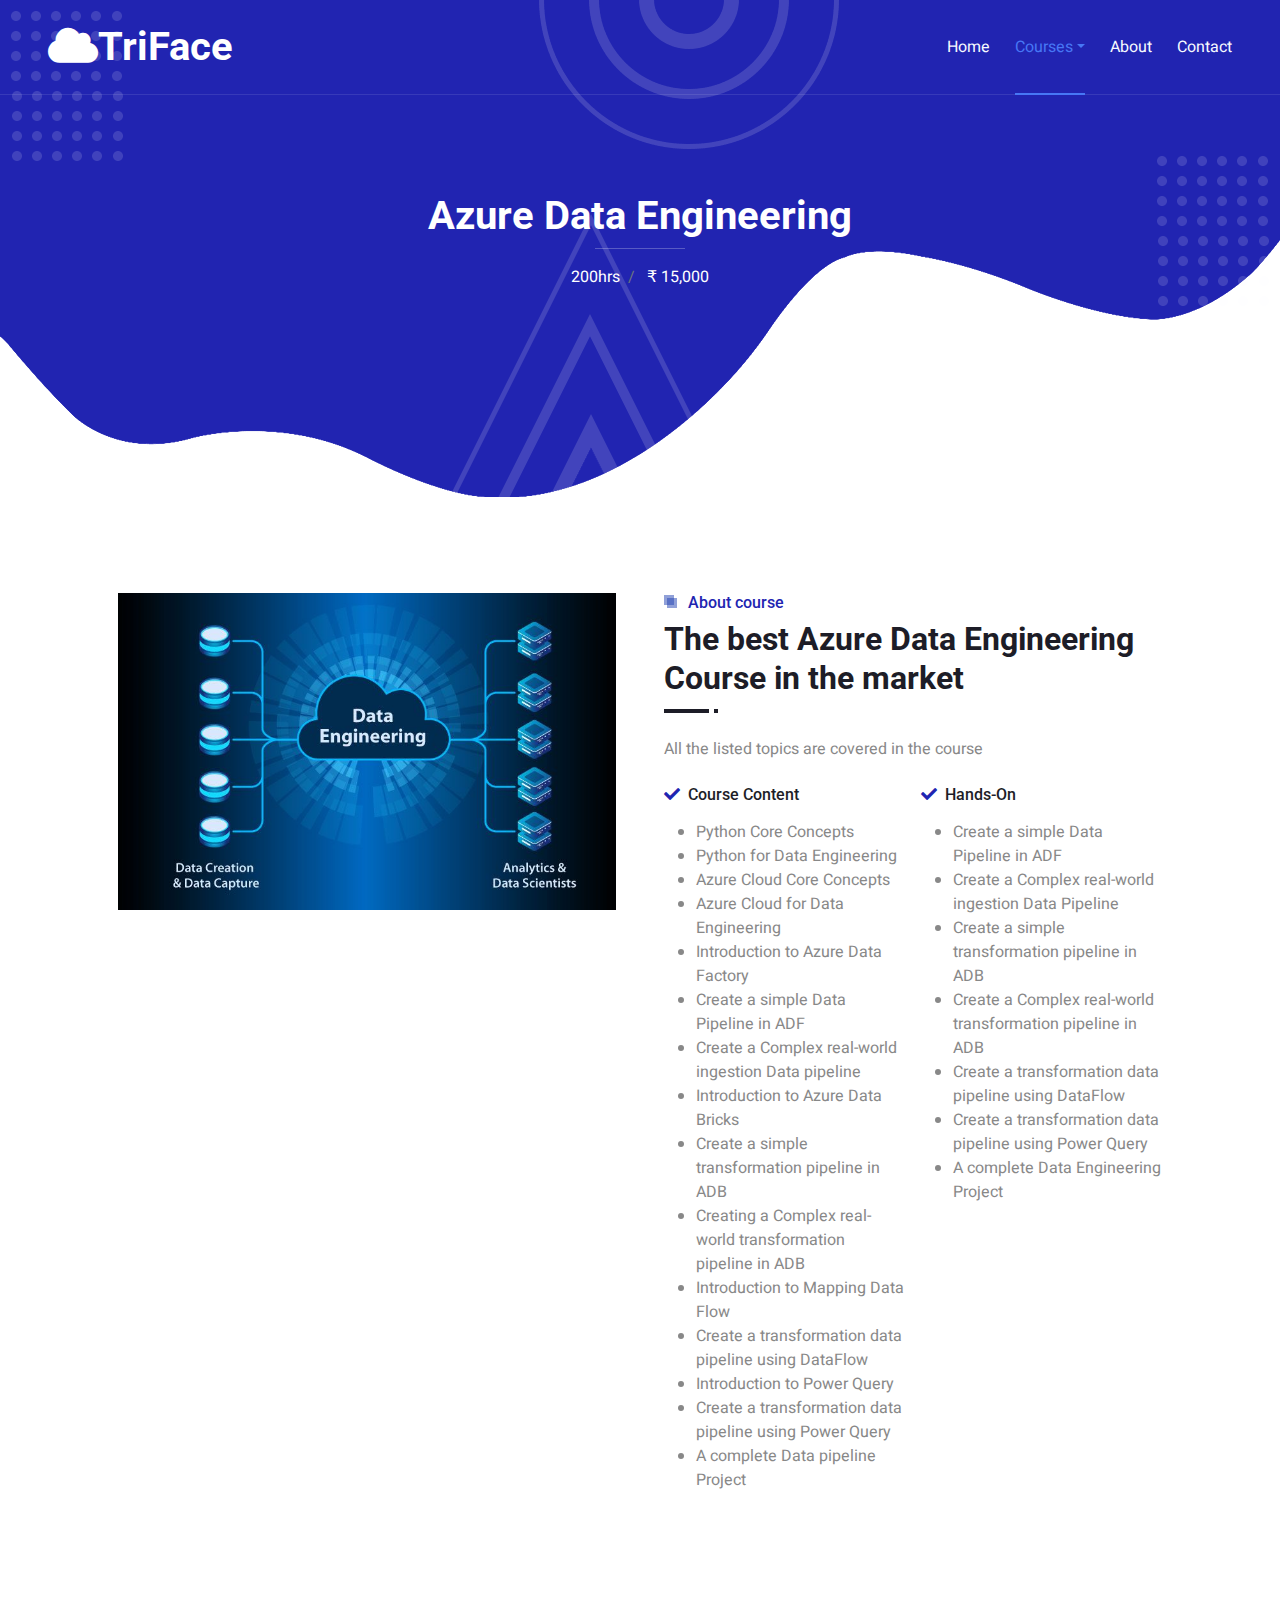
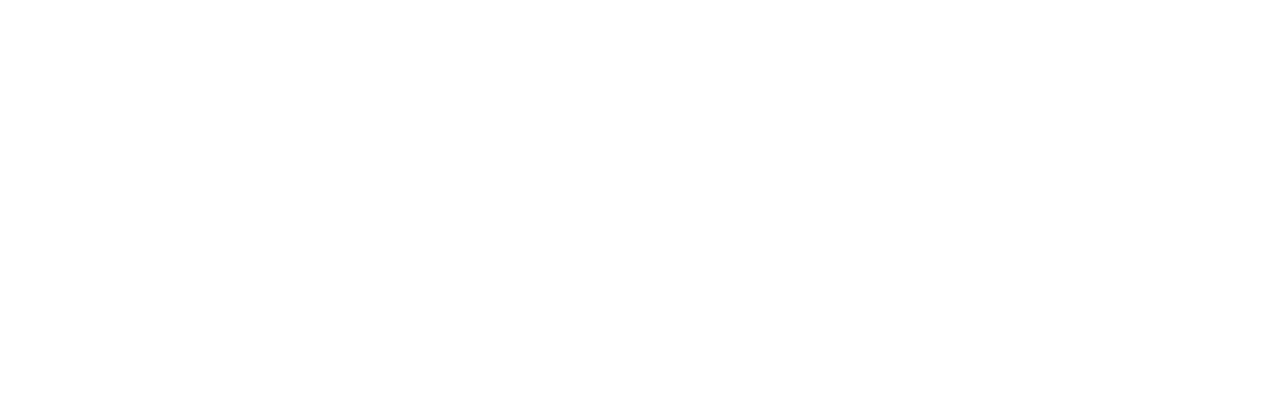
<file: AzureDataEngineering.html>
<!DOCTYPE html>
<html lang="en">

<head>
    <meta charset="utf-8">
    <title>TriFace Training Services</title>
    <meta content="width=device-width, initial-scale=1.0" name="viewport">
    <meta content="" name="keywords">
    <meta content="" name="description">

    <!-- Favicon -->
    <link href="img/favicon-16x16.png" rel="icon">

    <!-- Google Web Fonts -->
    <link rel="preconnect" href="https://fonts.googleapis.com">
    <link rel="preconnect" href="https://fonts.gstatic.com" crossorigin>
    <link href="https://fonts.googleapis.com/css2?family=Heebo:wght@400;500&family=Roboto:wght@400;500;700&display=swap" rel="stylesheet"> 

    <!-- Icon Font Stylesheet -->
    <link href="https://cdnjs.cloudflare.com/ajax/libs/font-awesome/5.10.0/css/all.min.css" rel="stylesheet">
    <link href="https://cdn.jsdelivr.net/npm/bootstrap-icons@1.4.1/font/bootstrap-icons.css" rel="stylesheet">

    <!-- Libraries Stylesheet -->
    <link href="lib/animate/animate.min.css" rel="stylesheet">
    <link href="lib/owlcarousel/assets/owl.carousel.min.css" rel="stylesheet">
    <link href="lib/lightbox/css/lightbox.min.css" rel="stylesheet">

    <!-- Customized Bootstrap Stylesheet -->
    <link href="css/bootstrap.min.css" rel="stylesheet">

    <!-- Template Stylesheet -->
    <link href="css/style.css" rel="stylesheet">
</head>

<body>
    <div class="container-xxl bg-white p-0">
        <!-- Spinner Start -->
        <div id="spinner" class="show bg-white position-fixed translate-middle w-100 vh-100 top-50 start-50 d-flex align-items-center justify-content-center">
            <div class="spinner-grow text-primary" style="width: 3rem; height: 3rem;" role="status">
                <span class="sr-only">Loading...</span>
            </div>
        </div>
        <!-- Spinner End -->


        <!-- Navbar & Hero Start -->
        <div class="container-xxl position-relative p-0">
            <nav class="navbar navbar-expand-lg navbar-light px-4 px-lg-5 py-3 py-lg-0">
                <a href="index.html" class="navbar-brand p-0">
                    <h1 class="m-0"><i class="fa fa-cloud"></i>TriFace</h1>
                  
                </a>
                <button class="navbar-toggler" type="button" data-bs-toggle="collapse" data-bs-target="#navbarCollapse">
                    <span class="fa fa-bars"></span>
                </button>
                <div class="collapse navbar-collapse" id="navbarCollapse">
                    <div class="navbar-nav ms-auto py-0">
                        <a href="index.html" class="nav-item nav-link">Home</a>
                        
                        <div class="nav-item dropdown">
                            <a href="#" class="nav-link dropdown-toggle active" data-bs-toggle="dropdown">Courses</a>
                            <div class="dropdown-menu m-0">
                                <a href="AzureDevops.html" class="dropdown-item">Azure DevOps</a>
                                <a href="AzureCloudNativeusingKubernetesServices.html" class="dropdown-item">Azure cloud Native Using <br> Kubernetes Services</a>
                                <a href="AzureIntegrationServices.html" class="dropdown-item">Azure Integration Services</a>
                                <a href="AzureFundamentals.html" class="dropdown-item">Azure Fundamentals</a>
                                <a href="NetCoreandWebApi.html" class="dropdown-item">.Net core and web api</a>
                                <a href="AzureDataEngineering.html" class="dropdown-item">Azure Data Engineering</a>
                            </div>
                        </div>
                        <a href="about.html" class="nav-item nav-link">About</a>
                        <a href="contact.html" class="nav-item nav-link">Contact</a>
                    </div>
                   
                </div>
            </nav>

            <div class="container-xxl py-5 bg-primary hero-header mb-5">
                <div class="container my-5 py-5 px-lg-5">
                    <div class="row g-5 py-5">
                        <div class="col-12 text-center">
                            <h1 class="text-white animated zoomIn">Azure Data Engineering</h1>
                            <hr class="bg-white mx-auto mt-0" style="width: 90px;">
                            <nav aria-label="breadcrumb">
                                <ol class="breadcrumb justify-content-center">
                                    <li class="breadcrumb-item"><a class="text-white" href="#">200hrs</a></li>
                                    <li class="breadcrumb-item"><a class="text-white" href="#"><i class="fa fa-money" aria-hidden="true"></i> &#8377; 15,000</a></li>
                                    
                                </ol>
                            </nav>
                        </div>
                    </div>
                </div>
            </div>
        </div>
        <!-- Navbar & Hero End -->

         
        <!-- Syllabus start -->
        
        <div class="container-xxl py-5">
            <div class="container px-lg-5">
                <div class="row g-5">
                    <div class="col-lg-6">
                        <img class="img-fluid wow zoomIn" data-wow-delay="0.5s" src="img/azureDataEngineering.jpg">
                    </div>
                    <div class="col-lg-6 wow fadeInUp" data-wow-delay="0.1s">
                        <div class="section-title position-relative mb-4 pb-2">
                            <h6 class="position-relative text-primary ps-4">About course</h6>
                            <h2 class="mt-2">The best Azure Data Engineering Course in the market  </h2>
                        </div>
                        <p class="mb-4">All the listed topics are covered in the course </p>
                        <div class="row g-3">
                            <div class="col-sm-6">
                                <h6 class="mb-3"><i class="fa fa-check text-primary me-2"></i>Course Content</h6>
                               
                                <ul class="panel-body-syllabus">
                                    <li class="items-syllabus">Python Core Concepts</li>
                                    <li class="items-syllabus"> Python for Data Engineering</li>
                                    <li class="items-syllabus">Azure Cloud Core Concepts</li>
                                    <li class="items-syllabus">Azure Cloud for Data Engineering</li>
                                    <li class="items-syllabus">Introduction to Azure Data Factory</li>
                                    <li class="items-syllabus">Create a simple Data Pipeline in ADF</li>
                                    <li class="items-syllabus">Create a Complex real-world ingestion Data pipeline</li>
                                    <li class="items-syllabus">Introduction to Azure Data Bricks</li>
                                    <li class="items-syllabus">Create a simple transformation pipeline in ADB</li>
                                    <li class="items-syllabus">Creating a Complex real-world transformation pipeline in ADB</li>
                                    <li class="items-syllabus">Introduction to Mapping Data Flow</li>
                                    <li class="items-syllabus">Create a transformation data pipeline using DataFlow</li>
                                    <li class="items-syllabus">Introduction to Power Query</li>
                                    <li class="items-syllabus">Create a transformation data pipeline using Power Query</li>
                                    <li class="items-syllabus">A complete Data pipeline Project</li>
                                  </ul>
                            </div>
                            <div class="col-sm-6">
                                <h6 class="mb-3"><i class="fa fa-check text-primary me-2"></i>Hands-On</h6>
                               
                                <ul class="panel-body-syllabus">
                                    <li class="items-syllabus">Create a simple Data Pipeline in ADF</li>
                                    <li class="items-syllabus">Create a Complex real-world ingestion Data Pipeline</li>
                                    <li class="items-syllabus">Create a simple transformation pipeline in ADB </li>
                                    <li class="items-syllabus">Create a Complex real-world transformation pipeline in
                                      ADB</li>
                                    <li class="items-syllabus">Create a transformation data pipeline using DataFlow</li>
                                    <li class="items-syllabus">Create a transformation data pipeline using Power Query</li>
                                    <li class="items-syllabus">A complete Data Engineering Project</li>
                                  </ul>
                            </div>
                           
                            
                        </div>
                       
                    </div>
                   
                </div>
            </div>
        </div>
          <!-- Syllabus start -->

        <!-- Footer Start -->
	    <div class="container-fluid bg-primary text-light footer mt-5 pt-5 wow fadeIn" data-wow-delay="0.1s">
            <div class="container py-5 px-lg-5">
                <div class="row g-5">
                    <div class="col-md-6 col-lg-3">
                        <h5 class="text-white mb-4">Get In Touch</h5>
                        <p><i class="fa fa-map-marker-alt me-3"></i>Utsav House, Bavdhan, Pune 411021
</p>
                        <p><i class="fa fa-phone-alt me-3"></i>+91 9529877504</p>
                        <p><i class="fa fa-envelope me-3"></i>snehalmanthalkar@trifacets.com</p>
                        <!--<div class="d-flex pt-2">
                            <a class="btn btn-outline-light btn-social" href=""><i class="fab fa-twitter"></i></a>
                            <a class="btn btn-outline-light btn-social" href=""><i class="fab fa-facebook-f"></i></a>
                            <a class="btn btn-outline-light btn-social" href=""><i class="fab fa-youtube"></i></a>
                            <a class="btn btn-outline-light btn-social" href=""><i class="fab fa-instagram"></i></a>
                            <a class="btn btn-outline-light btn-social" href=""><i class="fab fa-linkedin-in"></i></a>
                        </div>
			    -->
                    </div>
			<!--
                    <div class="col-md-6 col-lg-3">
                        <h5 class="text-white mb-4">Popular Link</h5>
                        <a class="btn btn-link" href="about.html">About Us</a>
                        <a class="btn btn-link" href="contact.html">Contact Us</a>
                        
                    </div>
			-->
            
                </div>
                  
            <div class="container px-lg-5">
                <div class="copyright">
                    <div class="row">
                        <div class="col-md-6 text-center text-md-start mb-3 mb-md-0">
                            &copy; <a class="border-bottom" href="#">TriFace Training Services</a>, All Right Reserved. 
							
							
							Designed By <a class="border-bottom" href="#">the.BuiltUp</a>
                        </div>
                       
                    </div>
                </div>
            </div>
        </div>
        <!-- Footer End -->


        <!-- Back to Top -->
        <a href="#" class="btn btn-lg btn-primary btn-lg-square back-to-top pt-2"><i class="bi bi-arrow-up"></i></a>
    </div>

    <!-- JavaScript Libraries -->
    <script src="https://code.jquery.com/jquery-3.4.1.min.js"></script>
    <script src="https://cdn.jsdelivr.net/npm/bootstrap@5.0.0/dist/js/bootstrap.bundle.min.js"></script>
    <script src="lib/wow/wow.min.js"></script>
    <script src="lib/easing/easing.min.js"></script>
    <script src="lib/waypoints/waypoints.min.js"></script>
    <script src="lib/owlcarousel/owl.carousel.min.js"></script>
    <script src="lib/isotope/isotope.pkgd.min.js"></script>
    <script src="lib/lightbox/js/lightbox.min.js"></script>

    <!-- Template Javascript -->
    <script src="js/main.js"></script>
</body>

</html>
</file>
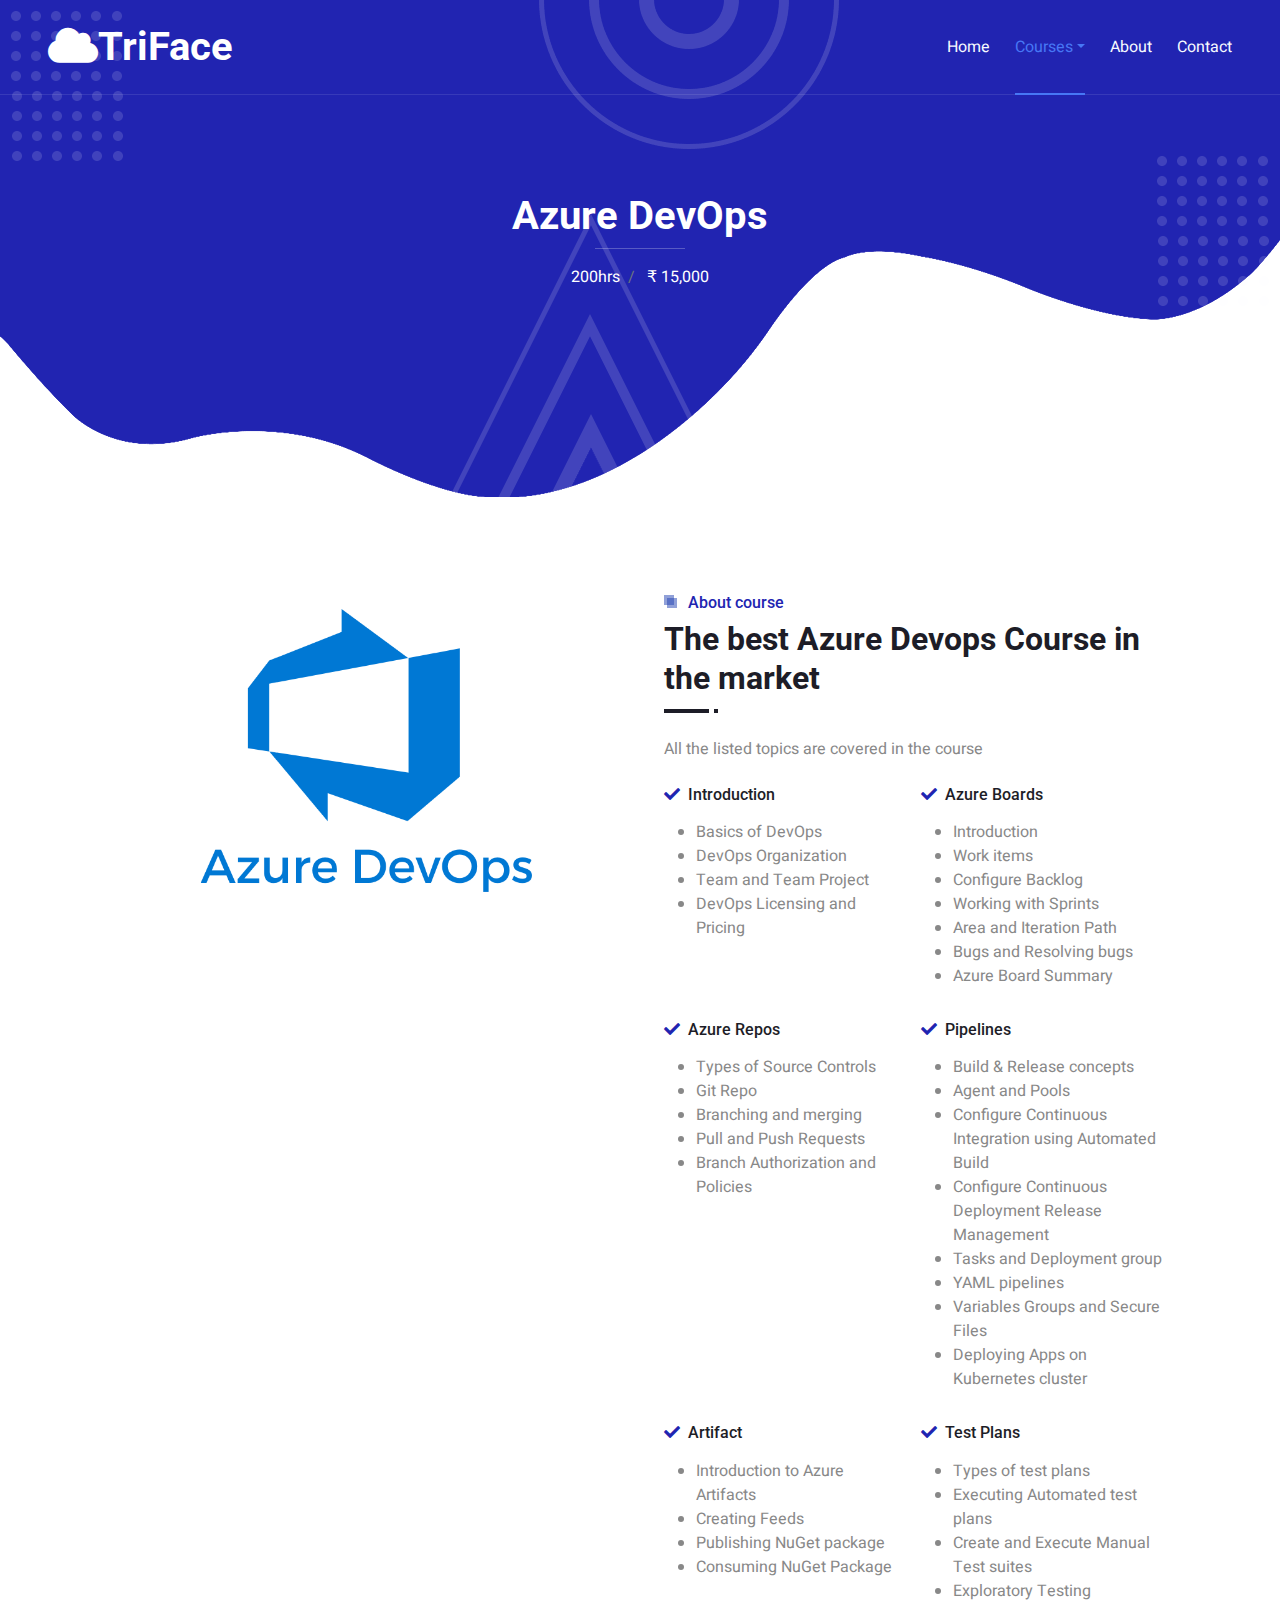
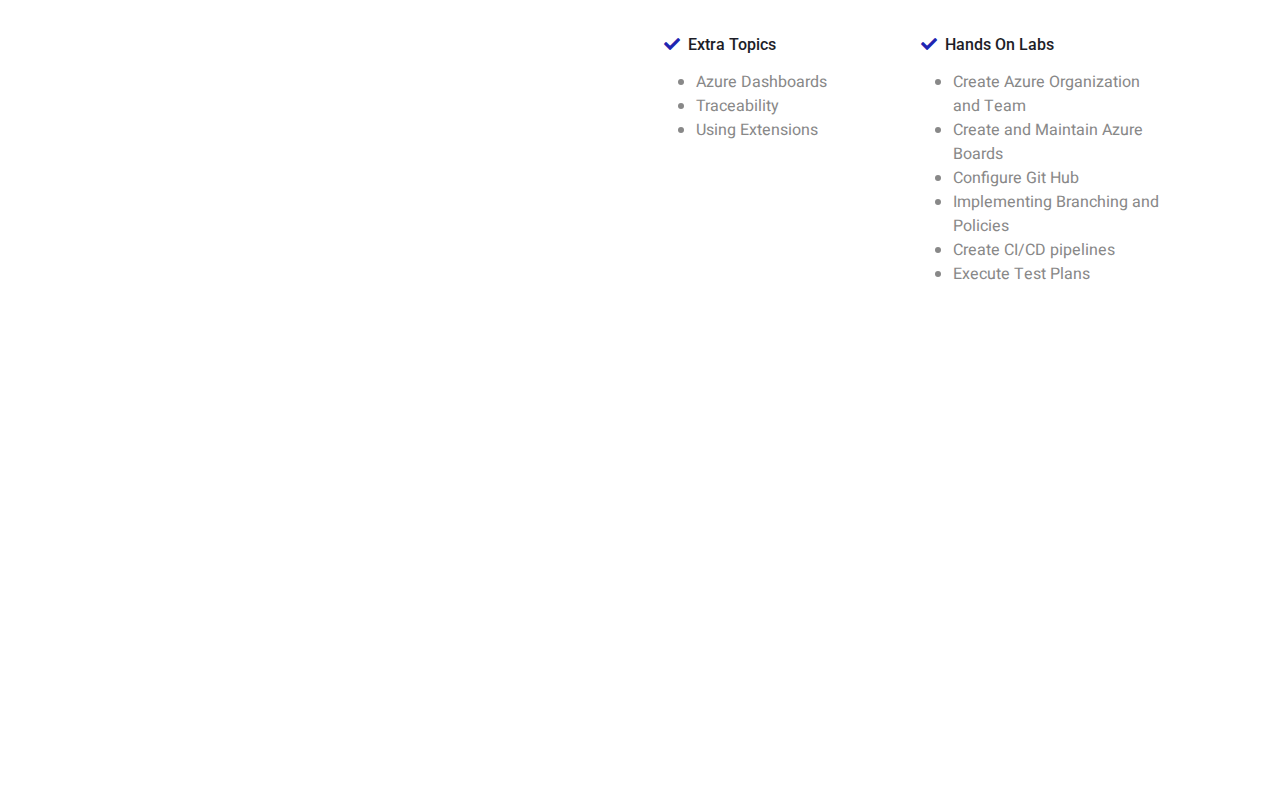
<file: AzureDevops.html>
<!DOCTYPE html>
<html lang="en">

<head>
    <meta charset="utf-8">
    <title>TriFace Training Services</title>
    <meta content="width=device-width, initial-scale=1.0" name="viewport">
    <meta content="" name="keywords">
    <meta content="" name="description">

    <!-- Favicon -->
    <link href="img/favicon-16x16.png" rel="icon">

    <!-- Google Web Fonts -->
    <link rel="preconnect" href="https://fonts.googleapis.com">
    <link rel="preconnect" href="https://fonts.gstatic.com" crossorigin>
    <link href="https://fonts.googleapis.com/css2?family=Heebo:wght@400;500&family=Roboto:wght@400;500;700&display=swap" rel="stylesheet"> 

    <!-- Icon Font Stylesheet -->
    <link href="https://cdnjs.cloudflare.com/ajax/libs/font-awesome/5.10.0/css/all.min.css" rel="stylesheet">
    <link href="https://cdn.jsdelivr.net/npm/bootstrap-icons@1.4.1/font/bootstrap-icons.css" rel="stylesheet">

    <!-- Libraries Stylesheet -->
    <link href="lib/animate/animate.min.css" rel="stylesheet">
    <link href="lib/owlcarousel/assets/owl.carousel.min.css" rel="stylesheet">
    <link href="lib/lightbox/css/lightbox.min.css" rel="stylesheet">

    <!-- Customized Bootstrap Stylesheet -->
    <link href="css/bootstrap.min.css" rel="stylesheet">

    <!-- Template Stylesheet -->
    <link href="css/style.css" rel="stylesheet">
</head>

<body>
    <div class="container-xxl bg-white p-0">
        <!-- Spinner Start -->
        <div id="spinner" class="show bg-white position-fixed translate-middle w-100 vh-100 top-50 start-50 d-flex align-items-center justify-content-center">
            <div class="spinner-grow text-primary" style="width: 3rem; height: 3rem;" role="status">
                <span class="sr-only">Loading...</span>
            </div>
        </div>
        <!-- Spinner End -->


        <!-- Navbar & Hero Start -->
        <div class="container-xxl position-relative p-0">
            <nav class="navbar navbar-expand-lg navbar-light px-4 px-lg-5 py-3 py-lg-0">
                <a href="index.html" class="navbar-brand p-0">
                    <h1 class="m-0"><i class="fa fa-cloud"></i>TriFace</h1>
             
                </a>
                <button class="navbar-toggler" type="button" data-bs-toggle="collapse" data-bs-target="#navbarCollapse">
                    <span class="fa fa-bars"></span>
                </button>
                <div class="collapse navbar-collapse" id="navbarCollapse">
                    <div class="navbar-nav ms-auto py-0">
                        <a href="index.html" class="nav-item nav-link">Home</a>
                        
                        <div class="nav-item dropdown">
                            <a href="#" class="nav-link dropdown-toggle active" data-bs-toggle="dropdown">Courses</a>
                            <div class="dropdown-menu m-0">
                                <a href="AzureDevops.html" class="dropdown-item">Azure DevOps</a>
                                <a href="AzureCloudNativeusingKubernetesServices.html" class="dropdown-item">Azure cloud Native Using <br> Kubernetes Services</a>
                                <a href="AzureIntegrationServices.html" class="dropdown-item">Azure Integration Services</a>
                                <a href="AzureFundamentals.html" class="dropdown-item">Azure Fundamentals</a>
                                <a href="NetCoreandWebApi.html" class="dropdown-item">.Net core and web api</a>
                                <a href="AzureDataEngineering.html" class="dropdown-item">Azure Data Engineering</a>
                            </div>
                        </div>
                        <a href="about.html" class="nav-item nav-link">About</a>
                        <a href="contact.html" class="nav-item nav-link">Contact</a>
                    </div>
                 
                </div>
            </nav>

            <div class="container-xxl py-5 bg-primary hero-header mb-5">
                <div class="container my-5 py-5 px-lg-5">
                    <div class="row g-5 py-5">
                        <div class="col-12 text-center">
                            <h1 class="text-white animated zoomIn">Azure DevOps</h1>
                            <hr class="bg-white mx-auto mt-0" style="width: 90px;">
                            <nav aria-label="breadcrumb">
                                <ol class="breadcrumb justify-content-center">
                                    <li class="breadcrumb-item"><a class="text-white" href="#">200hrs</a></li>
                                    <li class="breadcrumb-item"><a class="text-white" href="#"><i class="fa fa-money" aria-hidden="true"></i> &#8377; 15,000</a></li>
                                   
                                </ol>
                            </nav>
                        </div>
                    </div>
                </div>
            </div>
        </div>
      <!-- Navbar & Hero End -->


      
        <!-- Syllabus  Start -->
        <div class="container-xxl py-5">
            <div class="container px-lg-5">
                <div class="row g-5">
                    <!-- image -->
                    <div class="col-lg-6">
                        <img class="img-fluid wow zoomIn" data-wow-delay="0.5s" src="img/azureDevOps.png">
                    </div>
                    <div class="col-lg-6 wow fadeInUp" data-wow-delay="0.1s">
                        <div class="section-title position-relative mb-4 pb-2">
                            <h6 class="position-relative text-primary ps-4">About course</h6>
                            <h2 class="mt-2">The best Azure Devops Course in the market  </h2>
                        </div>
                        <p class="mb-4">All the listed topics are covered in the course </p>
                        <div class="row g-3">
                            <div class="col-sm-6">
                                <h6 class="mb-3"><i class="fa fa-check text-primary me-2"></i>Introduction</h6>
                            
                                <ul class="panel-body-syllabus">
                                    <li class="items-syllabus">Basics of DevOps</li>
                                    <li class="items-syllabus">DevOps Organization</li>
                                    <li class="items-syllabus">Team and Team Project</li>
                                    <li class="items-syllabus">DevOps Licensing and Pricing</li>
                                  </ul>
                            </div>
                            <div class="col-sm-6">
                                <h6 class="mb-3"><i class="fa fa-check text-primary me-2"></i>Azure Boards</h6>
                               
                                <ul class="panel-body-syllabus">
                                    <li class="items-syllabus">Introduction</li>
                                    <li class="items-syllabus">Work items</li>
                                    <li class="items-syllabus">Configure Backlog</li>
                                    <li class="items-syllabus">Working with Sprints</li>
                                    <li class="items-syllabus">Area and Iteration Path</li>
                                    <li class="items-syllabus">Bugs and Resolving bugs</li>
                                    <li class="items-syllabus">Azure Board Summary</li>
                                  </ul>
                            </div>
                            <div class="col-sm-6">
                                <h6 class="mb-3"><i class="fa fa-check text-primary me-2"></i>Azure Repos</h6>
                               
                                <ul class="panel-body-syllabus">
                                    <li class="items-syllabus">Types of Source Controls</li>
                                    <li class="items-syllabus">Git Repo</li>
                                    <li class="items-syllabus">Branching and merging</li>
                                    <li class="items-syllabus">Pull and Push Requests</li>
                                    <li class="items-syllabus">Branch Authorization and Policies</li>
                                  </ul>
                            </div>
                            <div class="col-sm-6">
                                <h6 class="mb-3"><i class="fa fa-check text-primary me-2"></i>Pipelines</h6>
                               
                                <ul class="panel-body-syllabus">
                                    <li class="items-syllabus">Build & Release concepts</li>
                                    <li class="items-syllabus">Agent and Pools </li>
                                    <li class="items-syllabus">Configure Continuous Integration using Automated Build</li>
                                    <li class="items-syllabus">Configure Continuous Deployment Release Management</li>
                                    <li class="items-syllabus">Tasks and Deployment group</li>
                                    <li class="items-syllabus">YAML pipelines</li>
                                    <li class="items-syllabus">Variables Groups and Secure Files</li>
                                    <li class="items-syllabus">Deploying Apps on Kubernetes cluster</li>
                                  </ul>
                            </div>
                            <div class="col-sm-6">
                                <h6 class="mb-3"><i class="fa fa-check text-primary me-2"></i>Artifact</h6>
                               
                                <ul class="panel-body-syllabus">
                                    <li class="items-syllabus">Introduction to Azure Artifacts</li>
                                    <li class="items-syllabus">Creating Feeds</li>
                                    <li class="items-syllabus">Publishing NuGet package</li>
                                    <li class="items-syllabus">Consuming NuGet Package</li>
                                  </ul>
                            </div>
                            <div class="col-sm-6">
                                <h6 class="mb-3"><i class="fa fa-check text-primary me-2"></i>Test Plans</h6>
                              
                                <ul class="panel-body-syllabus">
                                    <li class="items-syllabus">Types of test plans</li>
                                    <li class="items-syllabus">Executing Automated test plans</li>
                                    <li class="items-syllabus">Create and Execute Manual Test suites</li>
                                    <li class="items-syllabus">Exploratory Testing</li>
                                  </ul>
                            </div>
                            <div class="col-sm-6">
                                <h6 class="mb-3"><i class="fa fa-check text-primary me-2"></i>Extra Topics</h6>
                               
                                <ul class="panel-body-syllabus">
                                    <li class="items-syllabus">Azure Dashboards</li>
                                    <li class="items-syllabus">Traceability</li>
                                    <li class="items-syllabus">Using Extensions</li>
                                  </ul>
                            </div>
                            <div class="col-sm-6">
                                <h6 class="mb-3"><i class="fa fa-check text-primary me-2"></i>Hands On Labs</h6>
                               
                                <ul class="panel-body-syllabus">
                                    <li class="items-syllabus">Create Azure Organization and Team</li>
                                    <li class="items-syllabus">Create and Maintain Azure Boards</li>
                                    <li class="items-syllabus">Configure Git Hub</li>
                                    <li class="items-syllabus">Implementing Branching and Policies </li>
                                    <li class="items-syllabus">Create CI/CD pipelines </li>
                                    <li class="items-syllabus">Execute Test Plans </li>
                                  </ul>
                            </div>
                            
                        </div>
                    
                    </div>
                   
                </div>
            </div>
        </div>
        <!-- Syllabus End -->
        
        <!-- Footer Start -->
        <div class="container-fluid bg-primary text-light footer mt-5 pt-5 wow fadeIn" data-wow-delay="0.1s">
            <div class="container py-5 px-lg-5">
                <div class="row g-5">
                    <div class="col-md-6 col-lg-3">
                        <h5 class="text-white mb-4">Get In Touch</h5>
                        <p><i class="fa fa-map-marker-alt me-3"></i>Utsav House, Bavdhan, Pune 411021
</p>
                        <p><i class="fa fa-phone-alt me-3"></i>+91 9529877504</p>
                        <p><i class="fa fa-envelope me-3"></i>snehalmanthalkar@trifacets.com</p>
                        <!--<div class="d-flex pt-2">
                            <a class="btn btn-outline-light btn-social" href=""><i class="fab fa-twitter"></i></a>
                            <a class="btn btn-outline-light btn-social" href=""><i class="fab fa-facebook-f"></i></a>
                            <a class="btn btn-outline-light btn-social" href=""><i class="fab fa-youtube"></i></a>
                            <a class="btn btn-outline-light btn-social" href=""><i class="fab fa-instagram"></i></a>
                            <a class="btn btn-outline-light btn-social" href=""><i class="fab fa-linkedin-in"></i></a>
                        </div>
			    -->
                    </div>
			<!--
                    <div class="col-md-6 col-lg-3">
                        <h5 class="text-white mb-4">Popular Link</h5>
                        <a class="btn btn-link" href="about.html">About Us</a>
                        <a class="btn btn-link" href="contact.html">Contact Us</a>
                        
                    </div>
			-->
            
                </div>
                  
            <div class="container px-lg-5">
                <div class="copyright">
                    <div class="row">
                        <div class="col-md-6 text-center text-md-start mb-3 mb-md-0">
                            &copy; <a class="border-bottom" href="#">TriFace Training Services</a>, All Right Reserved. 
							
							
							Designed By <a class="border-bottom" href="">the.BuiltUp</a>
                        </div>
                        
                    </div>
                </div>
            </div>
        </div>
        <!-- Footer End -->


        <!-- Back to Top -->
        <a href="#" class="btn btn-lg btn-primary btn-lg-square back-to-top pt-2"><i class="bi bi-arrow-up"></i></a>
    </div>

    <!-- JavaScript Libraries -->
    <script src="https://code.jquery.com/jquery-3.4.1.min.js"></script>
    <script src="https://cdn.jsdelivr.net/npm/bootstrap@5.0.0/dist/js/bootstrap.bundle.min.js"></script>
    <script src="lib/wow/wow.min.js"></script>
    <script src="lib/easing/easing.min.js"></script>
    <script src="lib/waypoints/waypoints.min.js"></script>
    <script src="lib/owlcarousel/owl.carousel.min.js"></script>
    <script src="lib/isotope/isotope.pkgd.min.js"></script>
    <script src="lib/lightbox/js/lightbox.min.js"></script>

    <!-- Template Javascript -->
    <script src="js/main.js"></script>
</body>

</html>
</file>
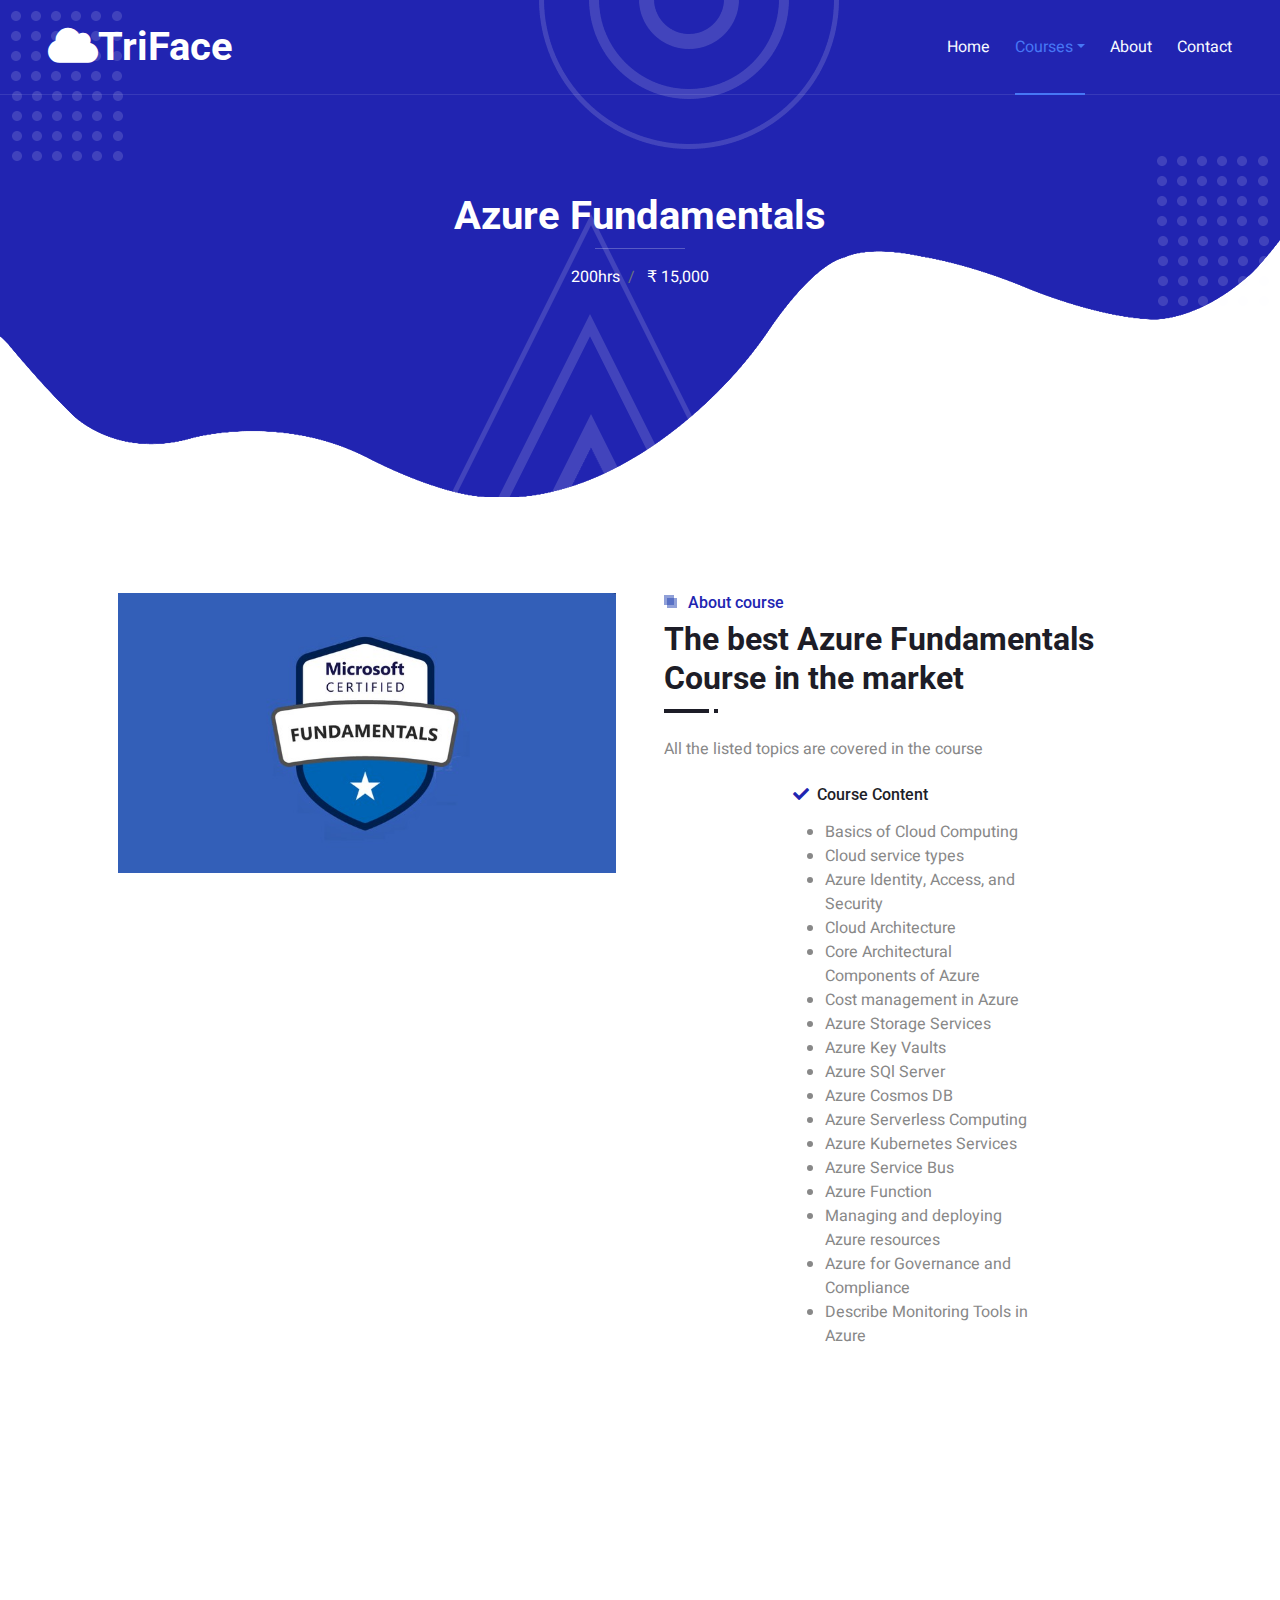
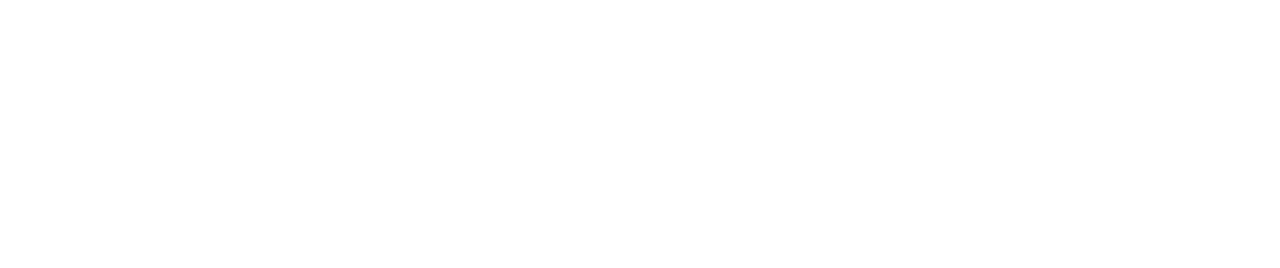
<file: AzureFundamentals.html>
<!DOCTYPE html>
<html lang="en">

<head>
    <meta charset="utf-8">
    <title>SEO Master - SEO Agency Website Template</title>
    <meta content="width=device-width, initial-scale=1.0" name="viewport">
    <meta content="" name="keywords">
    <meta content="" name="description">

    <!-- Favicon -->
    <link href="img/favicon-16x16.png" rel="icon">

    <!-- Google Web Fonts -->
    <link rel="preconnect" href="https://fonts.googleapis.com">
    <link rel="preconnect" href="https://fonts.gstatic.com" crossorigin>
    <link href="https://fonts.googleapis.com/css2?family=Heebo:wght@400;500&family=Roboto:wght@400;500;700&display=swap" rel="stylesheet"> 

    <!-- Icon Font Stylesheet -->
    <link href="https://cdnjs.cloudflare.com/ajax/libs/font-awesome/5.10.0/css/all.min.css" rel="stylesheet">
    <link href="https://cdn.jsdelivr.net/npm/bootstrap-icons@1.4.1/font/bootstrap-icons.css" rel="stylesheet">

    <!-- Libraries Stylesheet -->
    <link href="lib/animate/animate.min.css" rel="stylesheet">
    <link href="lib/owlcarousel/assets/owl.carousel.min.css" rel="stylesheet">
    <link href="lib/lightbox/css/lightbox.min.css" rel="stylesheet">

    <!-- Customized Bootstrap Stylesheet -->
    <link href="css/bootstrap.min.css" rel="stylesheet">

    <!-- Template Stylesheet -->
    <link href="css/style.css" rel="stylesheet">
</head>

<body>
    <div class="container-xxl bg-white p-0">
        <!-- Spinner Start -->
        <div id="spinner" class="show bg-white position-fixed translate-middle w-100 vh-100 top-50 start-50 d-flex align-items-center justify-content-center">
            <div class="spinner-grow text-primary" style="width: 3rem; height: 3rem;" role="status">
                <span class="sr-only">Loading...</span>
            </div>
        </div>
        <!-- Spinner End -->


        <!-- Navbar & Hero Start -->
        <div class="container-xxl position-relative p-0">
            <nav class="navbar navbar-expand-lg navbar-light px-4 px-lg-5 py-3 py-lg-0">
                <a href="index.html" class="navbar-brand p-0">
                    <h1 class="m-0"><i class="fa fa-cloud"></i>TriFace</h1>
                    
                </a>
                <button class="navbar-toggler" type="button" data-bs-toggle="collapse" data-bs-target="#navbarCollapse">
                    <span class="fa fa-bars"></span>
                </button>
                <div class="collapse navbar-collapse" id="navbarCollapse">
                    <div class="navbar-nav ms-auto py-0">
                        <a href="index.html" class="nav-item nav-link">Home</a>
                        
                        <div class="nav-item dropdown">
                            <a href="#" class="nav-link dropdown-toggle active" data-bs-toggle="dropdown">Courses</a>
                            <div class="dropdown-menu m-0">
                                <a href="AzureDevops.html" class="dropdown-item">Azure DevOps</a>
                                <a href="AzureCloudNativeusingKubernetesServices.html" class="dropdown-item">Azure cloud Native Using <br> Kubernetes Services</a>
                                <a href="AzureIntegrationServices.html" class="dropdown-item">Azure Integration Services</a>
                                <a href="AzureFundamentals.html" class="dropdown-item">Azure Fundamentals</a>
                                <a href="NetCoreandWebApi.html" class="dropdown-item">.Net core and web api</a>
                                <a href="AzureDataEngineering.html" class="dropdown-item">Azure Data Engineering</a>
                            </div>
                        </div>
                        <a href="about.html" class="nav-item nav-link">About</a>
                        <a href="contact.html" class="nav-item nav-link">Contact</a>
                    </div>
                  
                </div>
            </nav>

            <div class="container-xxl py-5 bg-primary hero-header mb-5">
                <div class="container my-5 py-5 px-lg-5">
                    <div class="row g-5 py-5">
                        <div class="col-12 text-center">
                            <h1 class="text-white animated zoomIn">Azure Fundamentals</h1>
                            <hr class="bg-white mx-auto mt-0" style="width: 90px;">
                            <nav aria-label="breadcrumb">
                                <ol class="breadcrumb justify-content-center">
                                    <li class="breadcrumb-item"><a class="text-white" href="#">200hrs</a></li>
                                    <li class="breadcrumb-item"><a class="text-white" href="#"><i class="fa fa-money" aria-hidden="true"></i> &#8377; 15,000</a></li>
                                    
                                </ol>
                            </nav>
                        </div>
                    </div>
                </div>
            </div>
        </div>
        <!-- Navbar & Hero End -->


         <!-- Syllabus start -->
        <div class="container-xxl py-5">
            <div class="container px-lg-5">
                <div class="row g-5">
                    <div class="col-lg-6">
                        <img class="img-fluid wow zoomIn" data-wow-delay="0.5s" src="img/azureFundamentals.jpg">
                    </div>
                    <div class="col-lg-6 wow fadeInUp" data-wow-delay="0.1s">
                        <div class="section-title position-relative mb-4 pb-2">
                            <h6 class="position-relative text-primary ps-4">About course</h6>
                            <h2 class="mt-2">The best Azure Fundamentals Course in the market  </h2>
                        </div>
                        <p class="mb-4">All the listed topics are covered in the course </p>
                        <div class="row g-3">
                            <div class="col-sm-6">
                                <h6 class="mb-3"><i class="fa fa-check text-primary me-2"></i>Course Content </h6>
                                <!-- <h6 class="mb-0"><i class="fa fa-check text-primary me-2"></i>Professional Staff</h6> -->
                                <ul class="panel-body-syllabus">
                                    <li class="items-syllabus">Basics of Cloud Computing</li>
                                    <li class="items-syllabus">Cloud service types
                                    </li>
                                    <li class="items-syllabus">Azure Identity, Access, and Security</li>
                                    <li class="items-syllabus">Cloud Architecture
                                    </li>
                                    <li class="items-syllabus">Core Architectural Components of Azure</li>
                                    <li class="items-syllabus">Cost management in Azure</li>
                                    <li class="items-syllabus">Azure Storage Services</li>
                                    <li class="items-syllabus">Azure Key Vaults
                                    </li>
                                    <li class="items-syllabus">Azure SQl Server</li>
                                    <li class="items-syllabus">Azure Cosmos DB</li>
                                    <li class="items-syllabus">Azure Serverless Computing
                                    </li>
                                    <li class="items-syllabus"> Azure Kubernetes Services</li>
                                    <li class="items-syllabus">Azure Service Bus
                                    </li>
                                    <li class="items-syllabus">Azure Function</li>
                                    <li class="items-syllabus">Managing and deploying Azure resources
                                    </li>
                                    <li class="items-syllabus">Azure for Governance and Compliance
                                    </li>
                                    <li class="items-syllabus">Describe Monitoring Tools in Azure
                                    </li>
                                  </ul>
                            </div>
                           
                            
                        </div>
                       
                    </div>
                    
                </div>
            </div>
        </div>
          <!-- Syllabus End -->

        <!-- Footer Start -->
        <div class="container-fluid bg-primary text-light footer mt-5 pt-5 wow fadeIn" data-wow-delay="0.1s">
            <div class="container py-5 px-lg-5">
                <div class="row g-5">
                    <div class="col-md-6 col-lg-3">
                        <h5 class="text-white mb-4">Get In Touch</h5>
                        <p><i class="fa fa-map-marker-alt me-3"></i>Utsav House, Bavdhan, Pune 411021
</p>
                        <p><i class="fa fa-phone-alt me-3"></i>+91 9529877504</p>
                        <p><i class="fa fa-envelope me-3"></i>snehalmanthalkar@trifacets.com</p>
                        <!--<div class="d-flex pt-2">
                            <a class="btn btn-outline-light btn-social" href=""><i class="fab fa-twitter"></i></a>
                            <a class="btn btn-outline-light btn-social" href=""><i class="fab fa-facebook-f"></i></a>
                            <a class="btn btn-outline-light btn-social" href=""><i class="fab fa-youtube"></i></a>
                            <a class="btn btn-outline-light btn-social" href=""><i class="fab fa-instagram"></i></a>
                            <a class="btn btn-outline-light btn-social" href=""><i class="fab fa-linkedin-in"></i></a>
                        </div>
			    -->
                    </div>
			<!--
                    <div class="col-md-6 col-lg-3">
                        <h5 class="text-white mb-4">Popular Link</h5>
                        <a class="btn btn-link" href="about.html">About Us</a>
                        <a class="btn btn-link" href="contact.html">Contact Us</a>
                        
                    </div>
			-->
            
                </div>
                    
            <div class="container px-lg-5">
                <div class="copyright">
                    <div class="row">
                        <div class="col-md-6 text-center text-md-start mb-3 mb-md-0">
                            &copy; <a class="border-bottom" href="index.html">TriFace Training Services</a>, All Right Reserved. 
						
							Designed By <a class="border-bottom" href="#">the.BuiltUp</a>
                        </div>
                       
                    </div>
                </div>
            </div>
        </div>
        <!-- Footer End -->


        <!-- Back to Top -->
        <a href="#" class="btn btn-lg btn-primary btn-lg-square back-to-top pt-2"><i class="bi bi-arrow-up"></i></a>
    </div>

    <!-- JavaScript Libraries -->
    <script src="https://code.jquery.com/jquery-3.4.1.min.js"></script>
    <script src="https://cdn.jsdelivr.net/npm/bootstrap@5.0.0/dist/js/bootstrap.bundle.min.js"></script>
    <script src="lib/wow/wow.min.js"></script>
    <script src="lib/easing/easing.min.js"></script>
    <script src="lib/waypoints/waypoints.min.js"></script>
    <script src="lib/owlcarousel/owl.carousel.min.js"></script>
    <script src="lib/isotope/isotope.pkgd.min.js"></script>
    <script src="lib/lightbox/js/lightbox.min.js"></script>

    <!-- Template Javascript -->
    <script src="js/main.js"></script>
</body>

</html>
</file>
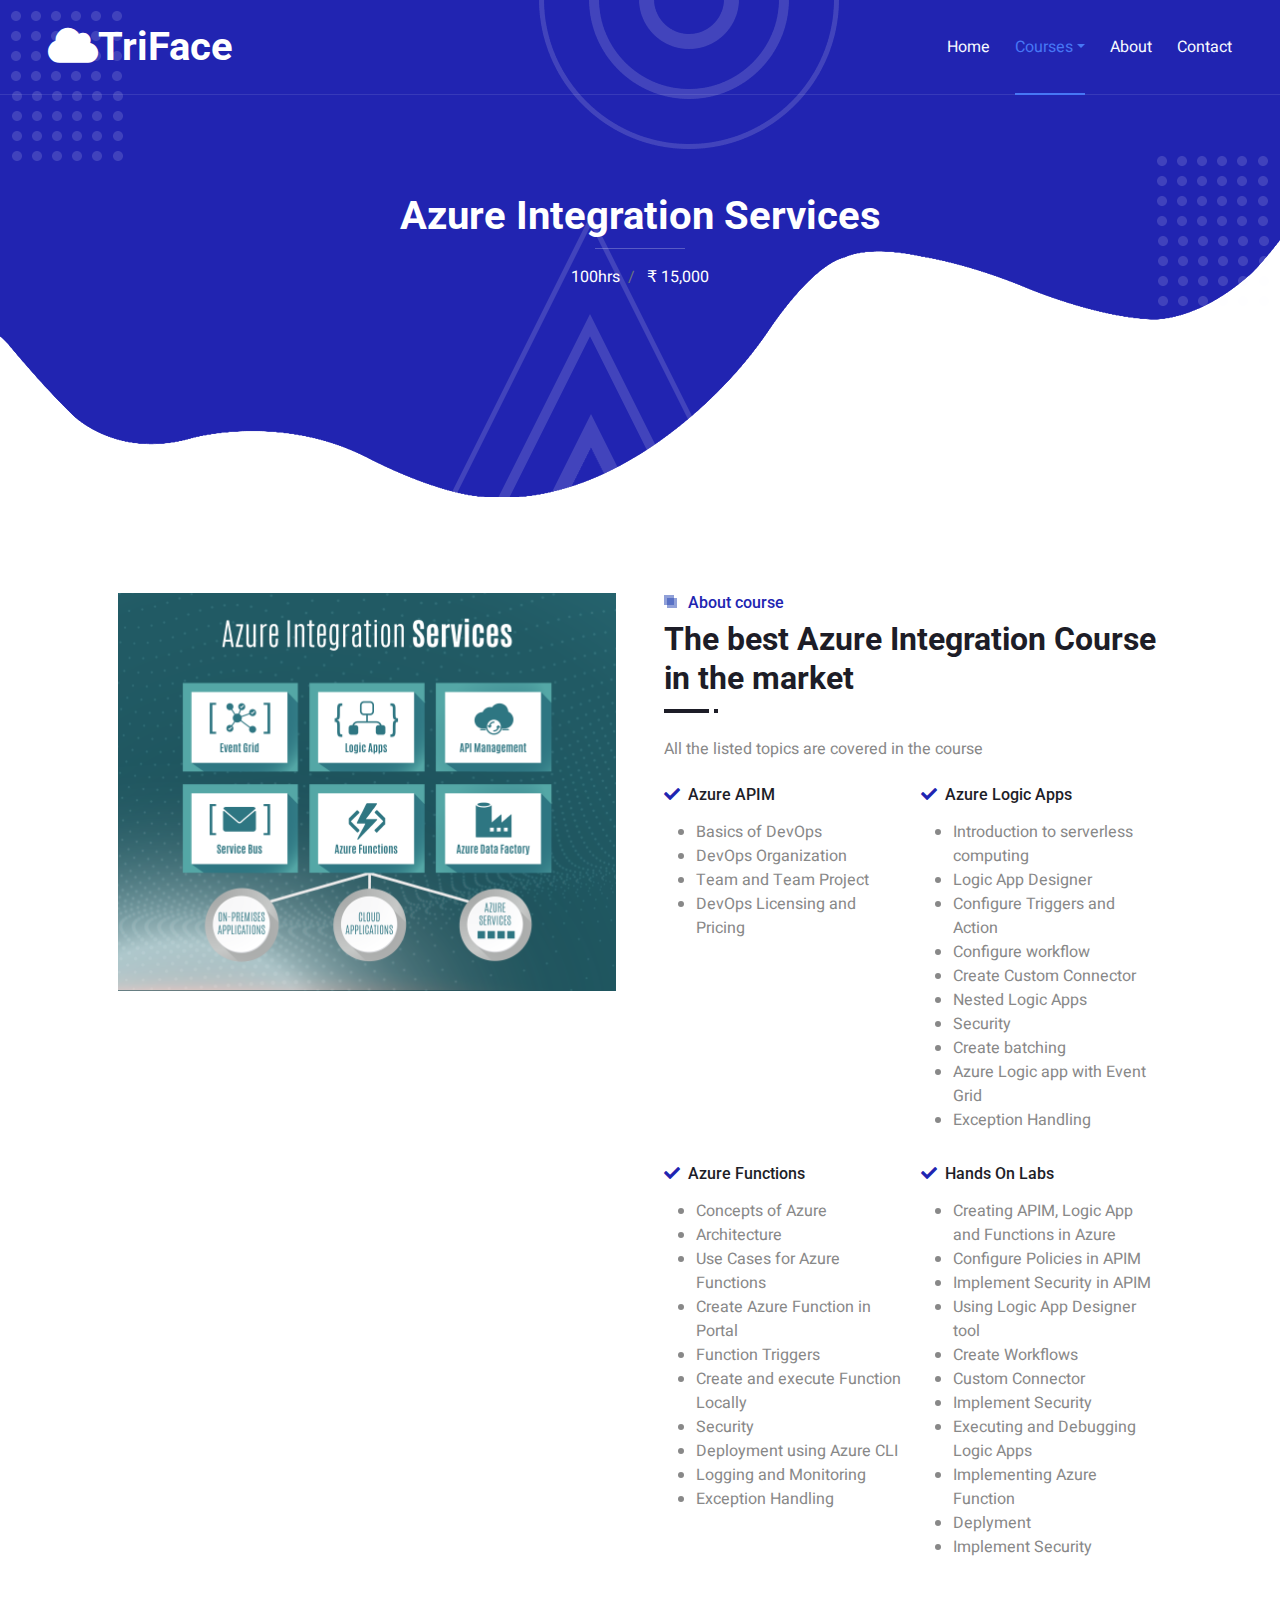
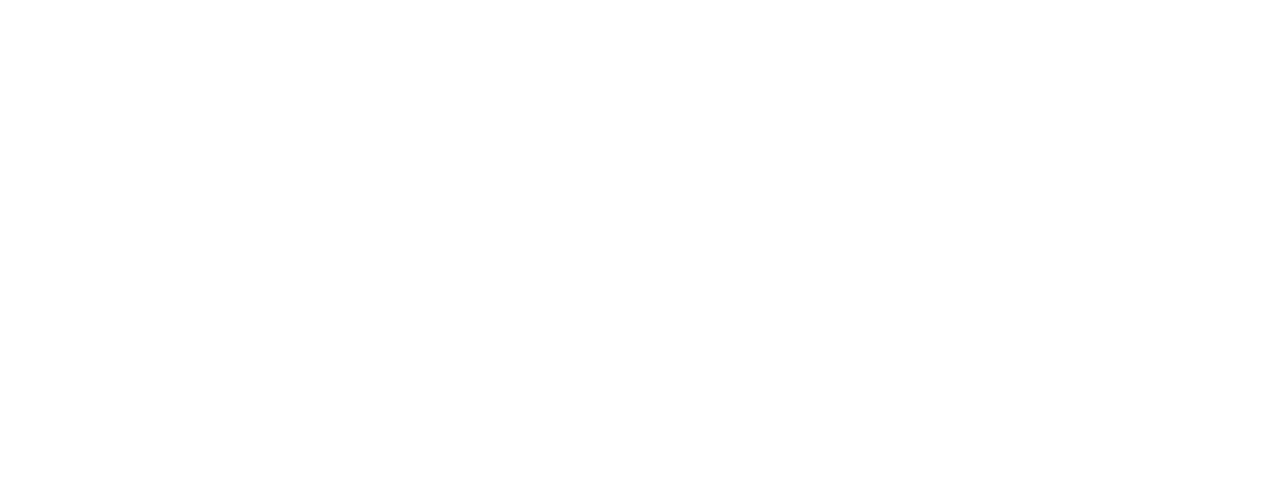
<file: AzureIntegrationServices.html>
<!DOCTYPE html>
<html lang="en">

<head>
    <meta charset="utf-8">
    <title>TriFace Training Services</title>
    <meta content="width=device-width, initial-scale=1.0" name="viewport">
    <meta content="" name="keywords">
    <meta content="" name="description">

    <!-- Favicon -->
    <link href="img/favicon-16x16.png" rel="icon">

    <!-- Google Web Fonts -->
    <link rel="preconnect" href="https://fonts.googleapis.com">
    <link rel="preconnect" href="https://fonts.gstatic.com" crossorigin>
    <link href="https://fonts.googleapis.com/css2?family=Heebo:wght@400;500&family=Roboto:wght@400;500;700&display=swap" rel="stylesheet"> 

    <!-- Icon Font Stylesheet -->
    <link href="https://cdnjs.cloudflare.com/ajax/libs/font-awesome/5.10.0/css/all.min.css" rel="stylesheet">
    <link href="https://cdn.jsdelivr.net/npm/bootstrap-icons@1.4.1/font/bootstrap-icons.css" rel="stylesheet">

    <!-- Libraries Stylesheet -->
    <link href="lib/animate/animate.min.css" rel="stylesheet">
    <link href="lib/owlcarousel/assets/owl.carousel.min.css" rel="stylesheet">
    <link href="lib/lightbox/css/lightbox.min.css" rel="stylesheet">

    <!-- Customized Bootstrap Stylesheet -->
    <link href="css/bootstrap.min.css" rel="stylesheet">

    <!-- Template Stylesheet -->
    <link href="css/style.css" rel="stylesheet">
</head>

<body>
    <div class="container-xxl bg-white p-0">
        <!-- Spinner Start -->
        <div id="spinner" class="show bg-white position-fixed translate-middle w-100 vh-100 top-50 start-50 d-flex align-items-center justify-content-center">
            <div class="spinner-grow text-primary" style="width: 3rem; height: 3rem;" role="status">
                <span class="sr-only">Loading...</span>
            </div>
        </div>
        <!-- Spinner End -->


        <!-- Navbar & Hero Start -->
        <div class="container-xxl position-relative p-0">
            <nav class="navbar navbar-expand-lg navbar-light px-4 px-lg-5 py-3 py-lg-0">
                <a href="index.html" class="navbar-brand p-0">
                    <h1 class="m-0"><i class="fa fa-cloud"></i>TriFace</h1>
                    <!-- <img src="img/logo.png" alt="Logo"> -->
                </a>
                <button class="navbar-toggler" type="button" data-bs-toggle="collapse" data-bs-target="#navbarCollapse">
                    <span class="fa fa-bars"></span>
                </button>
                <div class="collapse navbar-collapse" id="navbarCollapse">
                    <div class="navbar-nav ms-auto py-0">
                        <a href="index.html" class="nav-item nav-link">Home</a>
                        <!-- <a href="service.html" class="nav-item nav-link">Service</a> -->
                        <!-- <a href="project.html" class="nav-item nav-link">Project</a> -->
                        <div class="nav-item dropdown">
                            <a href="#" class="nav-link dropdown-toggle active" data-bs-toggle="dropdown">Courses</a>
                            <div class="dropdown-menu m-0">
                                <a href="AzureDevops.html" class="dropdown-item">Azure DevOps</a>
                                <a href="AzureCloudNativeusingKubernetesServices.html" class="dropdown-item">Azure cloud Native Using <br> Kubernetes Services</a>
                                <a href="AzureIntegrationServices.html" class="dropdown-item">Azure Integration Services</a>
                                <a href="AzureFundamentals.html" class="dropdown-item">Azure Fundamentals</a>
                                <a href="NetCoreandWebApi.html" class="dropdown-item">.Net core and web api</a>
                                <a href="AzureDataEngineering.html" class="dropdown-item">Azure Data Engineering</a>
                            </div>
                        </div>
                        <a href="about.html" class="nav-item nav-link">About</a>
                        <a href="contact.html" class="nav-item nav-link">Contact</a>
                    </div>
                    <!-- <butaton type="button" class="btn text-secondary ms-3" data-bs-toggle="modal" data-bs-target="#searchModal"><i class="fa fa-search"></i></butaton>
                    <a href="https://htmlcodex.com/startup-company-website-template" class="btn btn-secondary text-light rounded-pill py-2 px-4 ms-3">Pro Version</a> -->
                </div>
            </nav>

            <div class="container-xxl py-5 bg-primary hero-header mb-5">
                <div class="container my-5 py-5 px-lg-5">
                    <div class="row g-5 py-5">
                        <div class="col-12 text-center">
                            <h1 class="text-white animated zoomIn">Azure Integration Services</h1>
                            <hr class="bg-white mx-auto mt-0" style="width: 90px;">
                            <nav aria-label="breadcrumb">
                                <ol class="breadcrumb justify-content-center">
                                    <li class="breadcrumb-item"><a class="text-white" href="#">100hrs</a></li>
                                    <li class="breadcrumb-item"><a class="text-white" href="#"><i class="fa fa-money" aria-hidden="true"></i> &#8377; 15,000 </a></li>
                                    <!-- <li class="breadcrumb-item text-white active" aria-current="page">Team</li> -->
                                </ol>
                            </nav>
                        </div>
                    </div>
                </div>
            </div>
        </div>
        <!-- Navbar & Hero End -->


       

       
        <!-- Syllabus Start -->
        <div class="container-xxl py-5">
            <div class="container px-lg-5">
                <div class="row g-5">
                    <div class="col-lg-6">
                        <img class="img-fluid wow zoomIn" data-wow-delay="0.5s" src="img/azureIntegrationServices.png">
                    </div>
                    <div class="col-lg-6 wow fadeInUp" data-wow-delay="0.1s">
                        <div class="section-title position-relative mb-4 pb-2">
                            <h6 class="position-relative text-primary ps-4">About course</h6>
                            <h2 class="mt-2">The best Azure Integration Course in the market  </h2>
                        </div>
                        <p class="mb-4">All the listed topics are covered in the course </p>
                        <div class="row g-3">
                            <div class="col-sm-6">
                                <h6 class="mb-3"><i class="fa fa-check text-primary me-2"></i>Azure APIM</h6>
                               
                                <ul class="panel-body-syllabus">
                                    <li class="items-syllabus">Basics of DevOps</li>
                                    <li class="items-syllabus">DevOps Organization</li>
                                    <li class="items-syllabus">Team and Team Project</li>
                                    <li class="items-syllabus">DevOps Licensing and Pricing</li>
                                  </ul>
                            </div>
                            <div class="col-sm-6">
                                <h6 class="mb-3"><i class="fa fa-check text-primary me-2"></i>Azure Logic Apps</h6>
                                
                                <ul class="panel-body-syllabus">
                                    <li class="items-syllabus">Introduction to serverless computing</li>
                                    <li class="items-syllabus">Logic App Designer</li>
                                    <li class="items-syllabus">Configure Triggers and Action</li>
                                    <li class="items-syllabus">Configure workflow</li>
                                    <li class="items-syllabus">Create Custom Connector</li>
                                    <li class="items-syllabus">Nested Logic Apps</li>
                                    <li class="items-syllabus">Security</li>
                                    <li class="items-syllabus">Create batching</li>
                                    <li class="items-syllabus">Azure Logic app with Event Grid</li>
                                    <li class="items-syllabus">Exception Handling</li>
                                  </ul>
                            </div>
                            <div class="col-sm-6">
                                <h6 class="mb-3"><i class="fa fa-check text-primary me-2"></i>Azure Functions</h6>
                                
                                <ul class="panel-body-syllabus">
                                    <li class="items-syllabus">Concepts of Azure</li>
                                    <li class="items-syllabus">Architecture</li>
                                    <li class="items-syllabus">Use Cases for Azure Functions</li>
                                    <li class="items-syllabus">Create Azure Function in Portal</li>
                                    <li class="items-syllabus">Function Triggers </li>
                                    <li class="items-syllabus">Create and execute Function Locally</li>
                                    <li class="items-syllabus">Security </li>
                                    <li class="items-syllabus">Deployment using Azure CLI  </li>
                                    <li class="items-syllabus">Logging and Monitoring </li>
                                    <li class="items-syllabus">Exception Handling
                                    </li>
                                  </ul>
                            </div>
                            <div class="col-sm-6">
                                <h6 class="mb-3"><i class="fa fa-check text-primary me-2"></i>Hands On Labs</h6>
                                
                                <ul class="panel-body-syllabus">
                                    <li class="items-syllabus">Creating APIM, Logic App and Functions in Azure</li>
                                    <li class="items-syllabus">Configure Policies in APIM  </li>
                                    <li class="items-syllabus">Implement Security in APIM</li>
                                    <li class="items-syllabus"> Using Logic App Designer tool </li>
                                    <li class="items-syllabus">Create Workflows</li>
                                    <li class="items-syllabus">Custom Connector </li>
                                    <li class="items-syllabus"> Implement Security</li>
                                    <li class="items-syllabus">Executing and Debugging Logic Apps</li>
                                    <li class="items-syllabus">Implementing Azure Function</li>
                                    <li class="items-syllabus">Deplyment </li>
                                    <li class="items-syllabus">Implement Security</li>
                                  </ul>
                            </div>
                           
                            
                        </div>
                        
                    </div>
                    
                </div>
            </div>
        </div>
        <!-- Syllabus End -->

        <!-- Footer Start -->
        <div class="container-fluid bg-primary text-light footer mt-5 pt-5 wow fadeIn" data-wow-delay="0.1s">
            <div class="container py-5 px-lg-5">
                <div class="row g-5">
                    <div class="col-md-6 col-lg-3">
                        <h5 class="text-white mb-4">Get In Touch</h5>
                        <p><i class="fa fa-map-marker-alt me-3"></i>Utsav House, Bavdhan, Pune 411021
</p>
                        <p><i class="fa fa-phone-alt me-3"></i>+91 9529877504</p>
                        <p><i class="fa fa-envelope me-3"></i>snehalmanthalkar@trifacets.com</p>
                        <!--<div class="d-flex pt-2">
                            <a class="btn btn-outline-light btn-social" href=""><i class="fab fa-twitter"></i></a>
                            <a class="btn btn-outline-light btn-social" href=""><i class="fab fa-facebook-f"></i></a>
                            <a class="btn btn-outline-light btn-social" href=""><i class="fab fa-youtube"></i></a>
                            <a class="btn btn-outline-light btn-social" href=""><i class="fab fa-instagram"></i></a>
                            <a class="btn btn-outline-light btn-social" href=""><i class="fab fa-linkedin-in"></i></a>
                        </div>
			    -->
                    </div>
			<!--
                    <div class="col-md-6 col-lg-3">
                        <h5 class="text-white mb-4">Popular Link</h5>
                        <a class="btn btn-link" href="about.html">About Us</a>
                        <a class="btn btn-link" href="contact.html">Contact Us</a>
                        
                    </div>
			-->
            
                </div>
                   
            <div class="container px-lg-5">
                <div class="copyright">
                    <div class="row">
                        <div class="col-md-6 text-center text-md-start mb-3 mb-md-0">
                            &copy; <a class="border-bottom" href="index.html">TriFace Training Services</a>, All Right Reserved. 
							
							
							Designed By <a class="border-bottom" href="#">the.BuiltUp</a>
                        </div>
                       
                    </div>
                </div>
            </div>
        </div>
        <!-- Footer End -->


        <!-- Back to Top -->
        <a href="#" class="btn btn-lg btn-primary btn-lg-square back-to-top pt-2"><i class="bi bi-arrow-up"></i></a>
    </div>

    <!-- JavaScript Libraries -->
    <script src="https://code.jquery.com/jquery-3.4.1.min.js"></script>
    <script src="https://cdn.jsdelivr.net/npm/bootstrap@5.0.0/dist/js/bootstrap.bundle.min.js"></script>
    <script src="lib/wow/wow.min.js"></script>
    <script src="lib/easing/easing.min.js"></script>
    <script src="lib/waypoints/waypoints.min.js"></script>
    <script src="lib/owlcarousel/owl.carousel.min.js"></script>
    <script src="lib/isotope/isotope.pkgd.min.js"></script>
    <script src="lib/lightbox/js/lightbox.min.js"></script>

    <!-- Template Javascript -->
    <script src="js/main.js"></script>
</body>

</html>
</file>
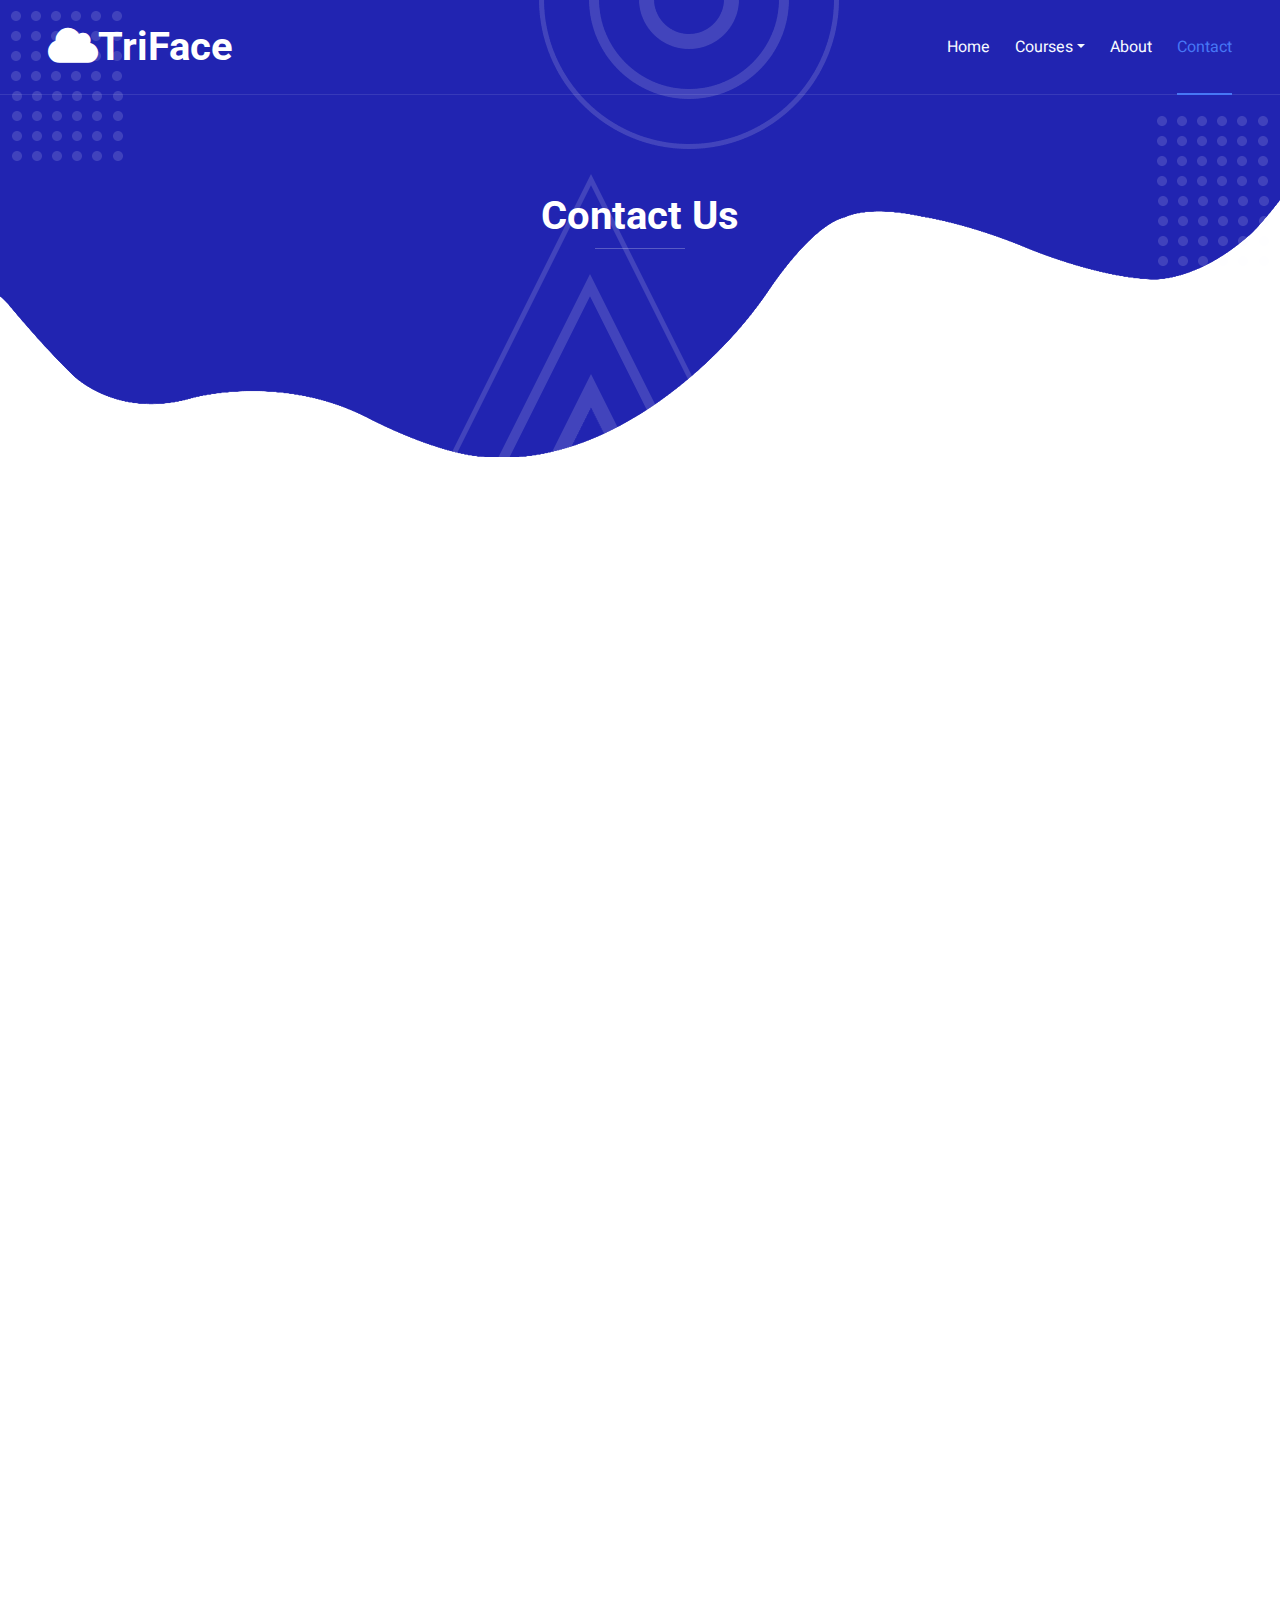
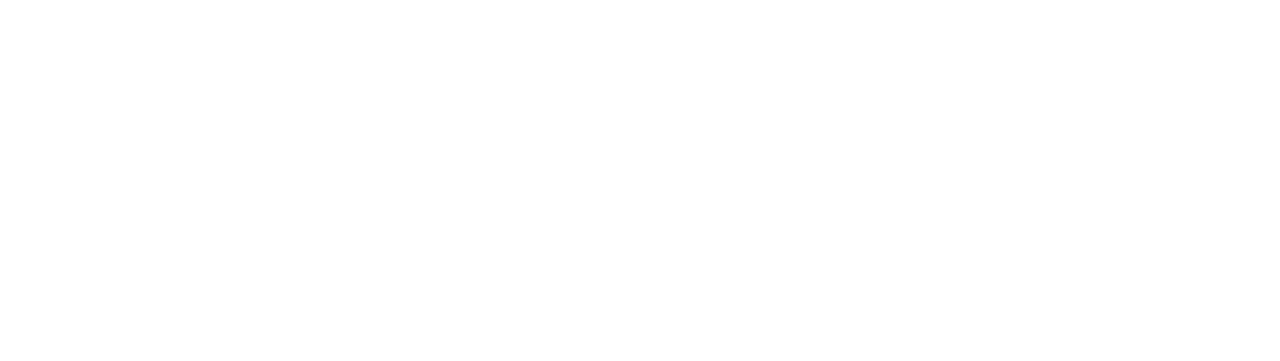
<file: contact.html>
<!DOCTYPE html>
<html lang="en">

<head>
    <meta charset="utf-8">
    <title>TriFace Training Services</title>
    <meta content="width=device-width, initial-scale=1.0" name="viewport">
    <meta content="" name="keywords">
    <meta content="" name="description">

    <!-- Favicon -->
    <link href="img/favicon-16x16.png" rel="icon">

    <!-- Google Web Fonts -->
    <link rel="preconnect" href="https://fonts.googleapis.com">
    <link rel="preconnect" href="https://fonts.gstatic.com" crossorigin>
    <link href="https://fonts.googleapis.com/css2?family=Heebo:wght@400;500&family=Roboto:wght@400;500;700&display=swap" rel="stylesheet"> 

    <!-- Icon Font Stylesheet -->
    <link href="https://cdnjs.cloudflare.com/ajax/libs/font-awesome/5.10.0/css/all.min.css" rel="stylesheet">
    <link href="https://cdn.jsdelivr.net/npm/bootstrap-icons@1.4.1/font/bootstrap-icons.css" rel="stylesheet">

    <!-- Libraries Stylesheet -->
    <link href="lib/animate/animate.min.css" rel="stylesheet">
    <link href="lib/owlcarousel/assets/owl.carousel.min.css" rel="stylesheet">
    <link href="lib/lightbox/css/lightbox.min.css" rel="stylesheet">

    <!-- Customized Bootstrap Stylesheet -->
    <link href="css/bootstrap.min.css" rel="stylesheet">

    <!-- Template Stylesheet -->
    <link href="css/style.css" rel="stylesheet">
</head>

<body>
    <div class="container-xxl bg-white p-0">
        <!-- Spinner Start -->
        <div id="spinner" class="show bg-white position-fixed translate-middle w-100 vh-100 top-50 start-50 d-flex align-items-center justify-content-center">
            <div class="spinner-grow text-primary" style="width: 3rem; height: 3rem;" role="status">
                <span class="sr-only">Loading...</span>
            </div>
        </div>
        <!-- Spinner End -->


        <!-- Navbar & Hero Start -->
        <div class="container-xxl position-relative p-0">
            <nav class="navbar navbar-expand-lg navbar-light px-4 px-lg-5 py-3 py-lg-0">
                <a href="index.html" class="navbar-brand p-0">
                    <h1 class="m-0"><i class="fa fa-cloud"></i>TriFace</h1>
                    <!-- <img src="img/logo.png" alt="Logo"> -->
                </a>
                <button class="navbar-toggler" type="button" data-bs-toggle="collapse" data-bs-target="#navbarCollapse">
                    <span class="fa fa-bars"></span>
                </button>
                <div class="collapse navbar-collapse" id="navbarCollapse">
                    <div class="navbar-nav ms-auto py-0">
                        <a href="index.html" class="nav-item nav-link ">Home</a>
                       
                        <div class="nav-item dropdown">
                            <a href="#" class="nav-link dropdown-toggle" data-bs-toggle="dropdown">Courses</a>
                            <div class="dropdown-menu m-0">
                                <a href="AzureDevops.html" class="dropdown-item">Azure DevOps</a>
                                <a href="AzureCloudNativeusingKubernetesServices.html" class="dropdown-item">Azure cloud Native Using <br> Kubernetes Services</a>
                                <a href="AzureIntegrationServices.html" class="dropdown-item">Azure Integration Services</a>
                                <a href="AzureFundamentals.html" class="dropdown-item">Azure Fundamentals</a>
                                <a href="NetCoreandWebApi.html" class="dropdown-item">.Net core and web api</a>
                                <a href="AzureDataEngineering.html" class="dropdown-item">Azure Data Engineering</a>
                            </div>
                        </div>
                        <a href="about.html" class="nav-item nav-link">About</a>
                        <a href="contact.html" class="nav-item nav-link active">Contact</a>
                    </div>
                   
                </div>
            </nav>

            <div class="container-xxl py-5 bg-primary hero-header mb-5">
                <div class="container my-5 py-5 px-lg-5">
                    <div class="row g-5 py-5">
                        <div class="col-12 text-center">
                            <h1 class="text-white animated zoomIn">Contact Us</h1>
                            <hr class="bg-white mx-auto mt-0" style="width: 90px;">
                          
                            </nav>
                        </div>
                    </div>
                </div>
            </div>
        </div>
        <!-- Navbar & Hero End -->


       
<div id="iframe-container">
    <iframe   src="https://docs.google.com/forms/d/e/1FAIpQLSeAhjextLuWyuvttO-SyS-c5rYFYr7BHrTdqGYlrvdKR8DpUA/viewform?embedded=true" frameborder="0" marginheight="0" marginwidth="0">Loading…</iframe>
</div>


        <!-- Footer Start -->
       <div class="container-fluid bg-primary text-light footer mt-5 pt-5 wow fadeIn" data-wow-delay="0.1s">
            <div class="container py-5 px-lg-5">
                <div class="row g-5">
                    <div class="col-md-6 col-lg-3">
                        <h5 class="text-white mb-4">Get In Touch</h5>
                        <p><i class="fa fa-map-marker-alt me-3"></i>Utsav House, Bavdhan, Pune 411021
</p>
                        <p><i class="fa fa-phone-alt me-3"></i>+91 9529877504</p>
                        <p><i class="fa fa-envelope me-3"></i>snehalmanthalkar@trifacets.com</p>
                        <!--<div class="d-flex pt-2">
                            <a class="btn btn-outline-light btn-social" href=""><i class="fab fa-twitter"></i></a>
                            <a class="btn btn-outline-light btn-social" href=""><i class="fab fa-facebook-f"></i></a>
                            <a class="btn btn-outline-light btn-social" href=""><i class="fab fa-youtube"></i></a>
                            <a class="btn btn-outline-light btn-social" href=""><i class="fab fa-instagram"></i></a>
                            <a class="btn btn-outline-light btn-social" href=""><i class="fab fa-linkedin-in"></i></a>
                        </div>
			    -->
                    </div>
			<!--
                    <div class="col-md-6 col-lg-3">
                        <h5 class="text-white mb-4">Popular Link</h5>
                        <a class="btn btn-link" href="about.html">About Us</a>
                        <a class="btn btn-link" href="contact.html">Contact Us</a>
                        
                    </div>
			-->
            
                </div>
                    
            <div class="container px-lg-5">
                <div class="copyright">
                    <div class="row">
                        <div class="col-md-6 text-center text-md-start mb-3 mb-md-0">
                            &copy; <a class="border-bottom" href="index.html">TriFace Training Services</a>, All Right Reserved. 
							
							
							Designed By <a class="border-bottom" href="#">the.BuiltUp</a>
                        </div>
                       
                       
                    </div>
                </div>
            </div>
        </div>
        <!-- Footer End -->



        <!-- Back to Top -->
        <a href="#" class="btn btn-lg btn-primary btn-lg-square back-to-top pt-2"><i class="bi bi-arrow-up"></i></a>
    </div>

    <!-- JavaScript Libraries -->
    <script src="https://code.jquery.com/jquery-3.4.1.min.js"></script>
    <script src="https://cdn.jsdelivr.net/npm/bootstrap@5.0.0/dist/js/bootstrap.bundle.min.js"></script>
    <script src="lib/wow/wow.min.js"></script>
    <script src="lib/easing/easing.min.js"></script>
    <script src="lib/waypoints/waypoints.min.js"></script>
    <script src="lib/owlcarousel/owl.carousel.min.js"></script>
    <script src="lib/isotope/isotope.pkgd.min.js"></script>
    <script src="lib/lightbox/js/lightbox.min.js"></script>

    <!-- Template Javascript -->
    <script src="js/main.js"></script>
    <script>
        function myFunc(){
         document.querySelector('#form').scrolling = "no";
        }
       </script>
</body>

</html>
</file>
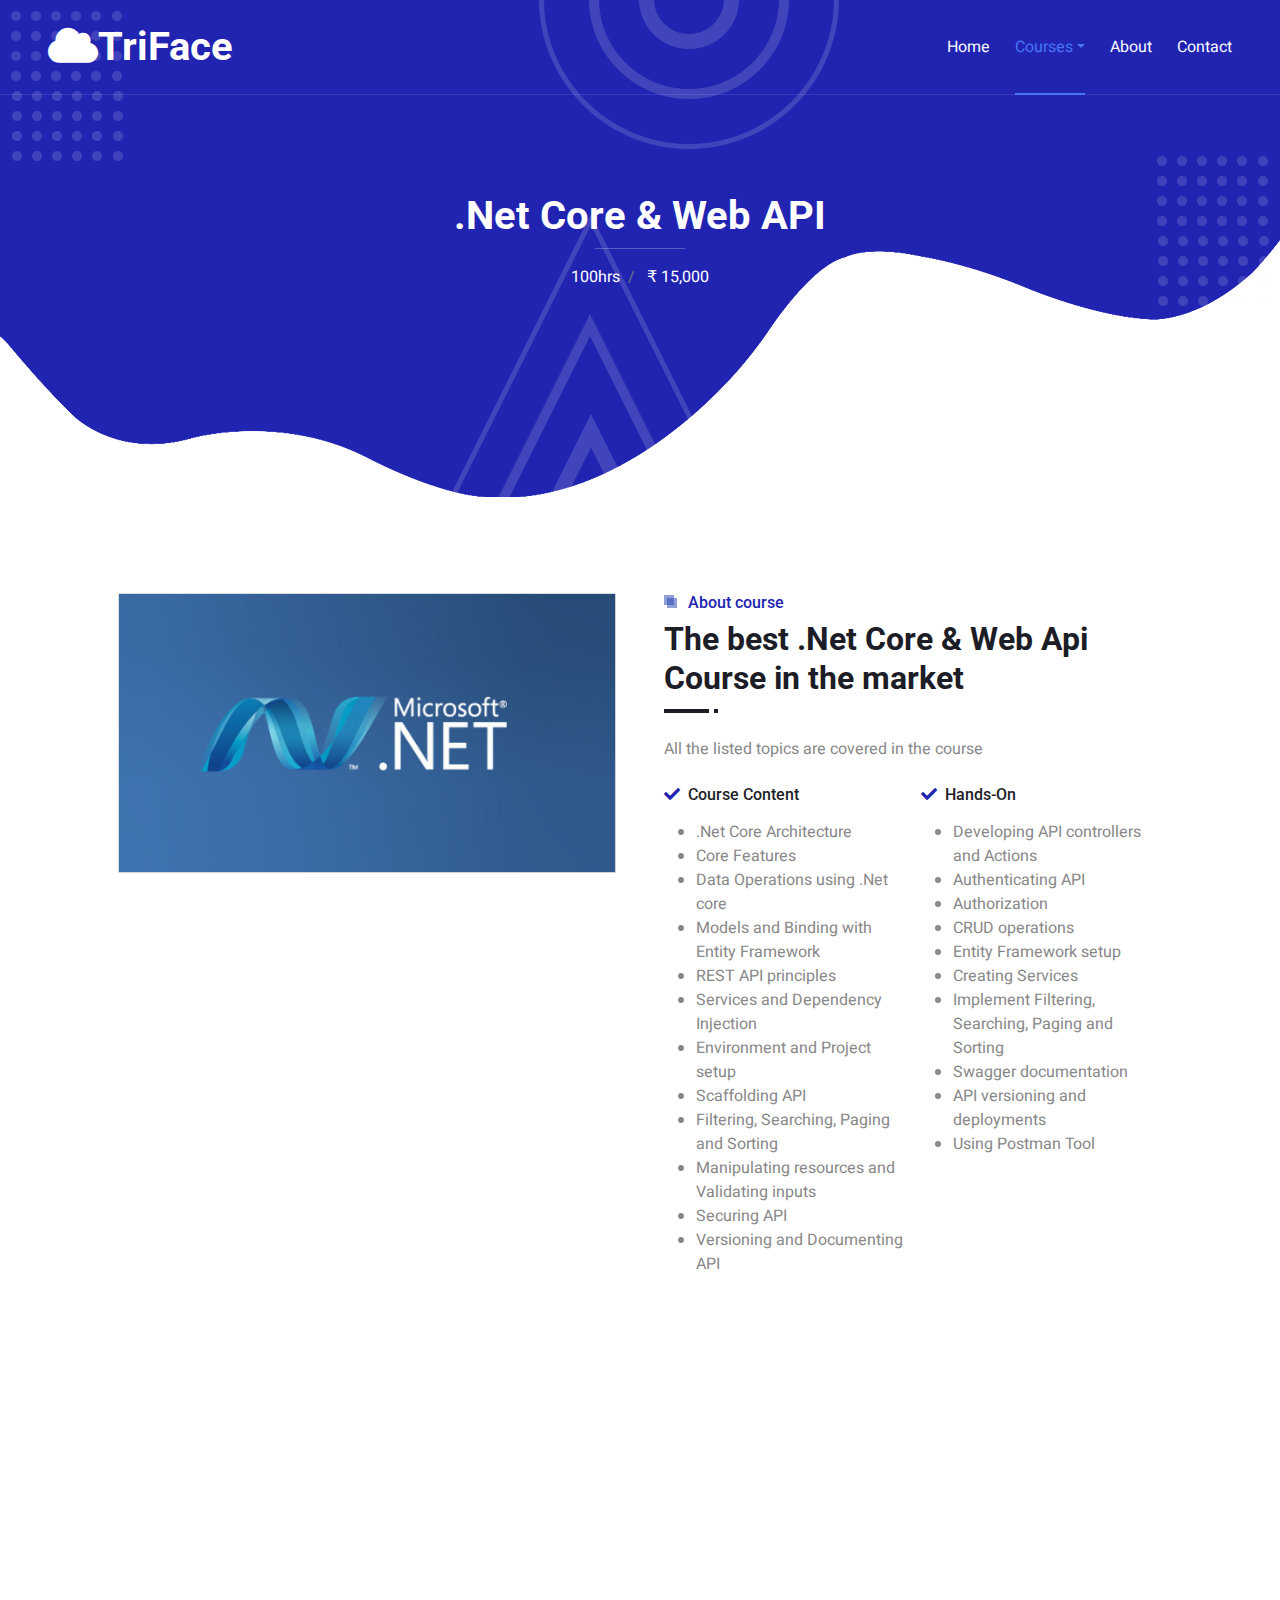
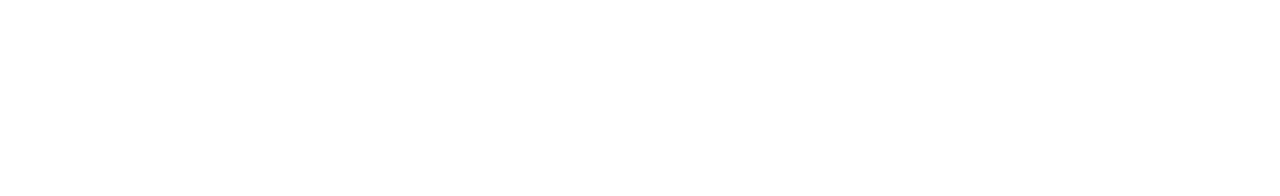
<file: NetCoreandWebApi.html>
<!DOCTYPE html>
<html lang="en">

<head>
    <meta charset="utf-8">
    <title>TriFace Training services</title>
    <meta content="width=device-width, initial-scale=1.0" name="viewport">
    <meta content="" name="keywords">
    <meta content="" name="description">

    <!-- Favicon -->
    <link href="img/favicon-16x16.png" rel="icon">

    <!-- Google Web Fonts -->
    <link rel="preconnect" href="https://fonts.googleapis.com">
    <link rel="preconnect" href="https://fonts.gstatic.com" crossorigin>
    <link href="https://fonts.googleapis.com/css2?family=Heebo:wght@400;500&family=Roboto:wght@400;500;700&display=swap" rel="stylesheet"> 

    <!-- Icon Font Stylesheet -->
    <link href="https://cdnjs.cloudflare.com/ajax/libs/font-awesome/5.10.0/css/all.min.css" rel="stylesheet">
    <link href="https://cdn.jsdelivr.net/npm/bootstrap-icons@1.4.1/font/bootstrap-icons.css" rel="stylesheet">

    <!-- Libraries Stylesheet -->
    <link href="lib/animate/animate.min.css" rel="stylesheet">
    <link href="lib/owlcarousel/assets/owl.carousel.min.css" rel="stylesheet">
    <link href="lib/lightbox/css/lightbox.min.css" rel="stylesheet">

    <!-- Customized Bootstrap Stylesheet -->
    <link href="css/bootstrap.min.css" rel="stylesheet">

    <!-- Template Stylesheet -->
    <link href="css/style.css" rel="stylesheet">
</head>

<body>
    <div class="container-xxl bg-white p-0">
        <!-- Spinner Start -->
        <div id="spinner" class="show bg-white position-fixed translate-middle w-100 vh-100 top-50 start-50 d-flex align-items-center justify-content-center">
            <div class="spinner-grow text-primary" style="width: 3rem; height: 3rem;" role="status">
                <span class="sr-only">Loading...</span>
            </div>
        </div>
        <!-- Spinner End -->


        <!-- Navbar & Hero Start -->
        <div class="container-xxl position-relative p-0">
            <nav class="navbar navbar-expand-lg navbar-light px-4 px-lg-5 py-3 py-lg-0">
                <a href="index.html" class="navbar-brand p-0">
                    <h1 class="m-0"><i class="fa fa-cloud"></i>TriFace</h1>
                    
                </a>
                <button class="navbar-toggler" type="button" data-bs-toggle="collapse" data-bs-target="#navbarCollapse">
                    <span class="fa fa-bars"></span>
                </button>
                <div class="collapse navbar-collapse" id="navbarCollapse">
                    <div class="navbar-nav ms-auto py-0">
                        <a href="index.html" class="nav-item nav-link">Home</a>
                       
                        <div class="nav-item dropdown">
                            <a href="#" class="nav-link dropdown-toggle active" data-bs-toggle="dropdown">Courses</a>
                            <div class="dropdown-menu m-0">
                                <a href="AzureDevops.html" class="dropdown-item">Azure DevOps</a>
                                <a href="AzureCloudNativeusingKubernetesServices.html" class="dropdown-item">Azure cloud Native Using <br> Kubernetes Services</a>
                                <a href="AzureIntegrationServices.html" class="dropdown-item">Azure Integration Services</a>
                                <a href="AzureFundamentals.html" class="dropdown-item">Azure Fundamentals</a>
                                <a href="NetCoreandWebApi.html" class="dropdown-item">.Net core and web api</a>
                                <a href="AzureDataEngineering.html" class="dropdown-item">Azure Data Engineering</a>
                            </div>
                        </div>
                        <a href="about.html" class="nav-item nav-link">About</a>
                        <a href="contact.html" class="nav-item nav-link">Contact</a>
                    </div>
                   
                </div>
            </nav>

            <div class="container-xxl py-5 bg-primary hero-header mb-5">
                <div class="container my-5 py-5 px-lg-5">
                    <div class="row g-5 py-5">
                        <div class="col-12 text-center">
                            <h1 class="text-white animated zoomIn">.Net Core & Web API</h1>
                            <hr class="bg-white mx-auto mt-0" style="width: 90px;">
                            <nav aria-label="breadcrumb">
                                <ol class="breadcrumb justify-content-center">
                                    <li class="breadcrumb-item"><a class="text-white" href="#">100hrs</a></li>
                                    <li class="breadcrumb-item"><a class="text-white" href="#"><i class="fa fa-money" aria-hidden="true"></i> &#8377; 15,000 </a></li>
                                    
                                </ol>
                            </nav>
                        </div>
                    </div>
                </div>
            </div>
        </div>
        <!-- Navbar & Hero End -->

        <!-- Syllabus Start   -->
<div class="container-xxl py-5">
            <div class="container px-lg-5">
                <div class="row g-5">
                    <div class="col-lg-6">
                        <img class="img-fluid wow zoomIn" data-wow-delay="0.5s" src="img/netcore.jpg">
                    </div>
                    <div class="col-lg-6 wow fadeInUp" data-wow-delay="0.1s">
                        <div class="section-title position-relative mb-4 pb-2">
                            <h6 class="position-relative text-primary ps-4">About course</h6>
                            <h2 class="mt-2">The best .Net Core & Web Api  Course in the market  </h2>
                        </div>
                        <p class="mb-4">All the listed topics are covered in the course </p>
                        <div class="row g-3">
                            <div class="col-sm-6">
                                <h6 class="mb-3"><i class="fa fa-check text-primary me-2"></i>Course Content</h6>
                                
                                <ul class="panel-body-syllabus">
                                    <li class="items-syllabus">.Net Core Architecture</li>
                                    <li class="items-syllabus">Core Features
                                    </li>
                                    <li class="items-syllabus">Data Operations using .Net core</li>
                                    <li class="items-syllabus">Models and Binding with Entity Framework</li>
                                    <li class="items-syllabus">REST API principles</li>
                                    <li class="items-syllabus">Services and Dependency Injection</li>
                                    <li class="items-syllabus">Environment and Project setup
                                    </li>
                                    <li class="items-syllabus">Scaffolding API</li>
                                    <li class="items-syllabus">Filtering, Searching, Paging and Sorting</li>
                                    <li class="items-syllabus">Manipulating resources and Validating inputs</li>
                                    <li class="items-syllabus">Securing API
                                    </li>
                                    <li class="items-syllabus">Versioning and Documenting API
                      
                                    </li>
                                  </ul>
                            </div>
                            <div class="col-sm-6">
                                <h6 class="mb-3"><i class="fa fa-check text-primary me-2"></i>Hands-On</h6>
                               
                                <ul class="panel-body-syllabus">
                                    <li class="items-syllabus">Developing API controllers and Actions</li>
                                    <li class="items-syllabus">Authenticating API
                                    </li>
                                    <li class="items-syllabus">Authorization
                                    </li>
                                    <li class="items-syllabus">CRUD operations</li>
                                    <li class="items-syllabus">Entity Framework setup</li>
                                    <li class="items-syllabus">Creating Services</li>
                                    <li class="items-syllabus">Implement Filtering, Searching, Paging and Sorting</li>
                                    <li class="items-syllabus">Swagger documentation</li>
                                    <li class="items-syllabus">API versioning and deployments</li>
                                    <li class="items-syllabus">Using Postman Tool </li>
                                  </ul>
                            </div>
                            
                            
                        </div>
                        
                    </div>
                    
                </div>
            </div>
        </div>
          <!-- Syllabus End -->

        <!-- Footer Start -->
        <div class="container-fluid bg-primary text-light footer mt-5 pt-5 wow fadeIn" data-wow-delay="0.1s">
            <div class="container py-5 px-lg-5">
                <div class="row g-5">
                    <div class="col-md-6 col-lg-3">
                        <h5 class="text-white mb-4">Get In Touch</h5>
                        <p><i class="fa fa-map-marker-alt me-3"></i>Utsav House, Bavdhan, Pune 411021
</p>
                        <p><i class="fa fa-phone-alt me-3"></i>+91 9529877504</p>
                        <p><i class="fa fa-envelope me-3"></i>snehalmanthalkar@trifacets.com</p>
                        <!--<div class="d-flex pt-2">
                            <a class="btn btn-outline-light btn-social" href=""><i class="fab fa-twitter"></i></a>
                            <a class="btn btn-outline-light btn-social" href=""><i class="fab fa-facebook-f"></i></a>
                            <a class="btn btn-outline-light btn-social" href=""><i class="fab fa-youtube"></i></a>
                            <a class="btn btn-outline-light btn-social" href=""><i class="fab fa-instagram"></i></a>
                            <a class="btn btn-outline-light btn-social" href=""><i class="fab fa-linkedin-in"></i></a>
                        </div>
			    -->
                    </div>
			<!--
                    <div class="col-md-6 col-lg-3">
                        <h5 class="text-white mb-4">Popular Link</h5>
                        <a class="btn btn-link" href="about.html">About Us</a>
                        <a class="btn btn-link" href="contact.html">Contact Us</a>
                        
                    </div>
			-->
            
                </div>
                    
            <div class="container px-lg-5">
                <div class="copyright">
                    <div class="row">
                        <div class="col-md-6 text-center text-md-start mb-3 mb-md-0">
                            &copy; <a class="border-bottom" href="index.html">TriFace Training Services</a>, All Right Reserved. 
							
							Designed By <a class="border-bottom" href="#">the.BuiltUp</a>
                        </div>
                        
                    </div>
                </div>
            </div>
        </div>
        <!-- Footer End -->


        <!-- Back to Top -->
        <a href="#" class="btn btn-lg btn-primary btn-lg-square back-to-top pt-2"><i class="bi bi-arrow-up"></i></a>
    </div>

    <!-- JavaScript Libraries -->
    <script src="https://code.jquery.com/jquery-3.4.1.min.js"></script>
    <script src="https://cdn.jsdelivr.net/npm/bootstrap@5.0.0/dist/js/bootstrap.bundle.min.js"></script>
    <script src="lib/wow/wow.min.js"></script>
    <script src="lib/easing/easing.min.js"></script>
    <script src="lib/waypoints/waypoints.min.js"></script>
    <script src="lib/owlcarousel/owl.carousel.min.js"></script>
    <script src="lib/isotope/isotope.pkgd.min.js"></script>
    <script src="lib/lightbox/js/lightbox.min.js"></script>

    <!-- Template Javascript -->
    <script src="js/main.js"></script>
</body>

</html>
</file>
<file: css/style.css>
/********** Template CSS **********/
:root {
    --primary: #2124B1;
    --secondary: #4777F5;
    --light: #F7FAFF;
    --dark: #1D1D27;
}


/*** Spinner ***/
#spinner {
    opacity: 0;
    visibility: hidden;
    transition: opacity .5s ease-out, visibility 0s linear .5s;
    z-index: 99999;
}

#spinner.show {
    transition: opacity .5s ease-out, visibility 0s linear 0s;
    visibility: visible;
    opacity: 1;
}

.back-to-top {
    position: fixed;
    display: none;
    right: 45px;
    bottom: 45px;
    z-index: 99;
}


/*** Heading ***/
h1,
h2,
h3,
.fw-bold {
    font-weight: 700 !important;
}

h4,
h5,
h6,
.fw-medium {
    font-weight: 500 !important;
}


/*** Button ***/
.btn {
    font-weight: 500;
    transition: .5s;
}

.btn-square {
    width: 38px;
    height: 38px;
}

.btn-sm-square {
    width: 32px;
    height: 32px;
}

.btn-lg-square {
    width: 48px;
    height: 48px;
}

.btn-square,
.btn-sm-square,
.btn-lg-square {
    padding: 0;
    display: flex;
    align-items: center;
    justify-content: center;
    font-weight: normal;
    border-radius: 50px;
}


/*** Navbar ***/
.navbar-light .navbar-nav .nav-link {
    position: relative;
    margin-left: 25px;
    padding: 35px 0;
    color: var(--light) !important;
    outline: none;
    transition: .5s;
}

.sticky-top.navbar-light .navbar-nav .nav-link {
    padding: 20px 0;
    color: var(--dark) !important;
}

.navbar-light .navbar-nav .nav-link:hover,
.navbar-light .navbar-nav .nav-link.active {
    color: var(--secondary) !important;
}

.navbar-light .navbar-brand h1 {
    color: #FFFFFF;
}

.navbar-light .navbar-brand img {
    max-height: 60px;
    transition: .5s;
}

.sticky-top.navbar-light .navbar-brand img {
    max-height: 45px;
}

@media (max-width: 991.98px) {
    .sticky-top.navbar-light {
        position: relative;
        background: #FFFFFF;
    }

    .navbar-light .navbar-collapse {
        margin-top: 15px;
        border-top: 1px solid #DDDDDD;
    }

    .navbar-light .navbar-nav .nav-link,
    .sticky-top.navbar-light .navbar-nav .nav-link {
        padding: 10px 0;
        margin-left: 0;
        color: var(--dark) !important;
    }

    .navbar-light .navbar-brand h1 {
        color: var(--primary);
    }

    .navbar-light .navbar-brand img {
        max-height: 45px;
    }
}

@media (min-width: 992px) {
    .navbar-light {
        position: absolute;
        width: 100%;
        top: 0;
        left: 0;
        border-bottom: 1px solid rgba(256, 256, 256, .1);
        z-index: 999;
    }
    
    .sticky-top.navbar-light {
        position: fixed;
        background: #FFFFFF;
    }

    .navbar-light .navbar-nav .nav-link::before {
        position: absolute;
        content: "";
        width: 0;
        height: 2px;
        bottom: -1px;
        left: 50%;
        background: var(--secondary);
        transition: .5s;
    }

    .navbar-light .navbar-nav .nav-link:hover::before,
    .navbar-light .navbar-nav .nav-link.active::before {
        width: 100%;
        left: 0;
    }

    .navbar-light .navbar-nav .nav-link.nav-contact::before {
        display: none;
    }

    .sticky-top.navbar-light .navbar-brand h1 {
        color: var(--primary);
    }
}


/*** Hero Header ***/
.hero-header {
    background:
        url(../img/bg-dot.png),
        url(../img/bg-dot.png),
        url(../img/bg-round.png),
        url(../img/bg-tree.png),
        url(../img/bg-bottom-hero.png);
    background-position:
        10px 10px,
        bottom 190px right 10px,
        left 55% top -1px,
        left 45% bottom -1px,
        center bottom -1px;
    background-repeat: no-repeat;
}


/*** Section Title ***/
.section-title::before {
    position: absolute;
    content: "";
    width: 45px;
    height: 4px;
    bottom: 0;
    left: 0;
    background: var(--dark);
}

.section-title::after {
    position: absolute;
    content: "";
    width: 4px;
    height: 4px;
    bottom: 0;
    left: 50px;
    background: var(--dark);
}

.section-title.text-center::before {
    left: 50%;
    margin-left: -25px;
}

.section-title.text-center::after {
    left: 50%;
/*     margin-left: 25px; */
}

.section-title h6::before,
.section-title h6::after {
    position: absolute;
    content: "";
    width: 10px;
    height: 10px;
    top: 2px;
    left: 0;
    background: rgba(33, 66, 177, .5);
}

.section-title h6::after {
    top: 5px;
    left: 3px;
}


/*** Service ***/
.service-item {
    position: relative;
    height: 350px;
    padding: 30px 25px;
    background: #FFFFFF;
    box-shadow: 0 0 45px rgba(0, 0, 0, .08);
    transition: .5s;
}

.service-item:hover {
    background: var(--primary);
}

.service-item .service-icon {
    margin: 0 auto 20px auto;
    width: 90px;
    height: 90px;
    display: flex;
    align-items: center;
    justify-content: center;
    color: var(--light);
    background: url(../img/icon-shape-primary.png) center center no-repeat;
    transition: .5s;
}

.service-item:hover .service-icon {
    color: var(--primary);
    background: url(../img/icon-shape-white.png);
}

.service-item h5,
.service-item p {
    transition: .5s;
}

.service-item:hover h5,
.service-item:hover p {
    color: var(--light);
}

.service-item a.btn {
    position: relative;
    display: flex;
    color: var(--primary);
    transition: .5s;
    z-index: 1;
}

.service-item:hover a.btn {
    color: var(--primary);
}

.service-item a.btn::before {
    position: absolute;
    content: "";
    width: 35px;
    height: 35px;
    top: 0;
    left: 0;
    border-radius: 35px;
    background: #DDDDDD;
    transition: .5s;
    z-index: -1;
}

.service-item:hover a.btn::before {
    width: 100%;
    background: var(--light);
}


/*** Testimonial ***/
.newsletter,
.testimonial {
    background:
        url(../img/bg-top.png),
        url(../img/bg-bottom.png);
    background-position:
        left top,
        right bottom;
    background-repeat: no-repeat;
}

.testimonial-carousel .owl-item .testimonial-item,
.testimonial-carousel .owl-item.center .testimonial-item * {
    transition: .5s;
}

.testimonial-carousel .owl-item.center .testimonial-item {
    background: var(--light) !important;
    border-color: var(--light);
}

.testimonial-carousel .owl-item.center .testimonial-item * {
    color: #888888;
}

.testimonial-carousel .owl-item.center .testimonial-item i {
    color: var(--primary) !important;
}

.testimonial-carousel .owl-item.center .testimonial-item h6 {
    color: var(--dark) !important;
}


/*** Team ***/
.team-item {
    position: relative;
    transition: .5s;
    z-index: 1;
}

.team-item::after {
    position: absolute;
    content: "";
    top: 3rem;
    right: 3rem;
    bottom: 0;
    left: 0;
    border-radius: 10px;
    background: #FFFFFF;
    box-shadow: 0 0 45px rgba(0, 0, 0, .1);
    transition: .5s;
    z-index: -1;
}

.team-item:hover::after {
    background: var(--primary);
}

.team-item h5,
.team-item small {
    transition: .5s;
}

.team-item:hover h5,
.team-item:hover small {
    color: var(--light);
}


/*** Project Portfolio ***/
#portfolio-flters .btn {
    position: relative;
    display: inline-block;
    margin: 10px 4px 0 4px;
    transition: .5s;
}

#portfolio-flters .btn::after {
    position: absolute;
    content: "";
    right: -1px;
    bottom: -1px;
    border-left: 20px solid transparent;
    border-right: 0 solid transparent;
    border-bottom: 50px solid #FFFFFF;
}

#portfolio-flters .btn:hover,
#portfolio-flters .btn.active {
    color: var(--light);
    background: var(--primary);
}

.portfolio-overlay {
    position: absolute;
    display: flex;
    flex-direction: column;
    justify-content: center;
    width: 100%;
    height: 100%;
    padding: 30px;
    top: 0;
    left: 0;
    background: var(--primary);
    transition: .5s;
    z-index: 1;
    opacity: 1;
}

.portfolio-item:hover .portfolio-overlay {
    opacity: 1;
}

.portfolio-item .btn {
    position: absolute;
    width: 90px;
    height: 90px;
    top: 0px;
    right: 0px;
    display: flex;
    align-items: center;
    justify-content: center;
    background: url(../img/icon-shape-white.png) center center no-repeat;
    border: none;
    transition: .5s;
    opacity: 1;
    z-index: 2;
}

.portfolio-item:hover .btn {
    opacity: 1;
    transition-delay: .15s;
}


/*** Footer ***/
.footer {
    background: url(../img/footer.png) center center no-repeat;
    background-size: contain;
}

.footer .btn.btn-social {
    margin-right: 5px;
    width: 40px;
    height: 40px;
    display: flex;
    align-items: center;
    justify-content: center;
    color: var(--light);
    border: 1px solid rgba(256, 256, 256, .1);
    border-radius: 40px;
    transition: .3s;
}

.footer .btn.btn-social:hover {
    color: var(--primary);
}

.footer .btn.btn-link {
    display: block;
    margin-bottom: 10px;
    padding: 0;
    text-align: left;
    color: var(--light);
    font-weight: normal;
    transition: .3s;
}

.footer .btn.btn-link::before {
    position: relative;
    content: "\f105";
    font-family: "Font Awesome 5 Free";
    font-weight: 900;
    margin-right: 10px;
}

.footer .btn.btn-link:hover {
    letter-spacing: 1px;
    box-shadow: none;
}

.footer .copyright {
    padding: 25px 0;
    font-size: 14px;
    border-top: 1px solid rgba(256, 256, 256, .1);
}

.footer .copyright a {
    color: var(--light);
}

.footer .footer-menu a {
    margin-right: 15px;
    padding-right: 15px;
    border-right: 1px solid rgba(255, 255, 255, .1);
}

.footer .footer-menu a:last-child {
    margin-right: 0;
    padding-right: 0;
    border-right: none;
}


/* Apply responsive styling to the iframe */
#iframe-container {
    position: relative;
    padding-bottom: 75%; /* Adjust the aspect ratio as needed (e.g., 75% for 4:3 aspect ratio) */
    height: 1000px;
    overflow: hidden;
}

#iframe-container iframe {
    position: absolute;
    top: 0;
    left: 0;
    width: 100%;
    height: 100%;
}
.dropdown-item:nth-last-of-type(odd){
    background-color: #dce6ff;
}
.row{
    justify-content: center;
}
</file>
